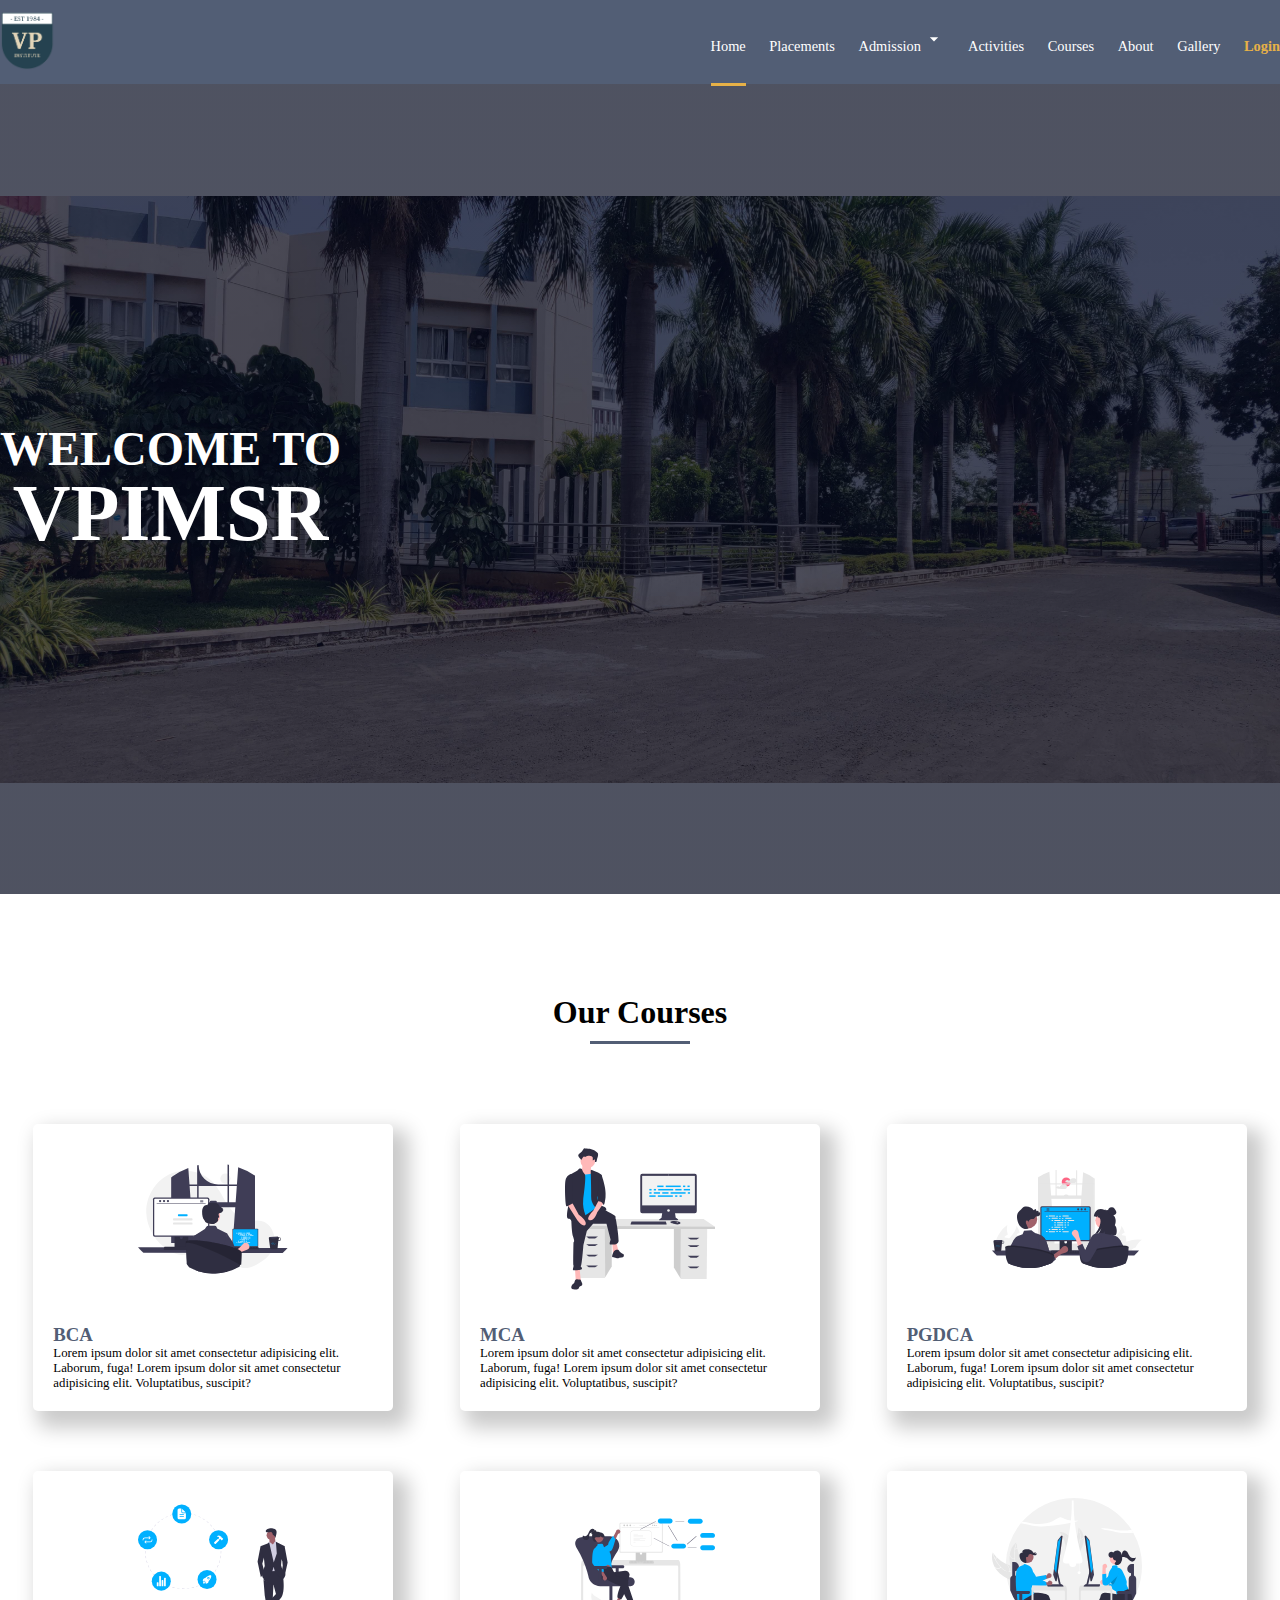
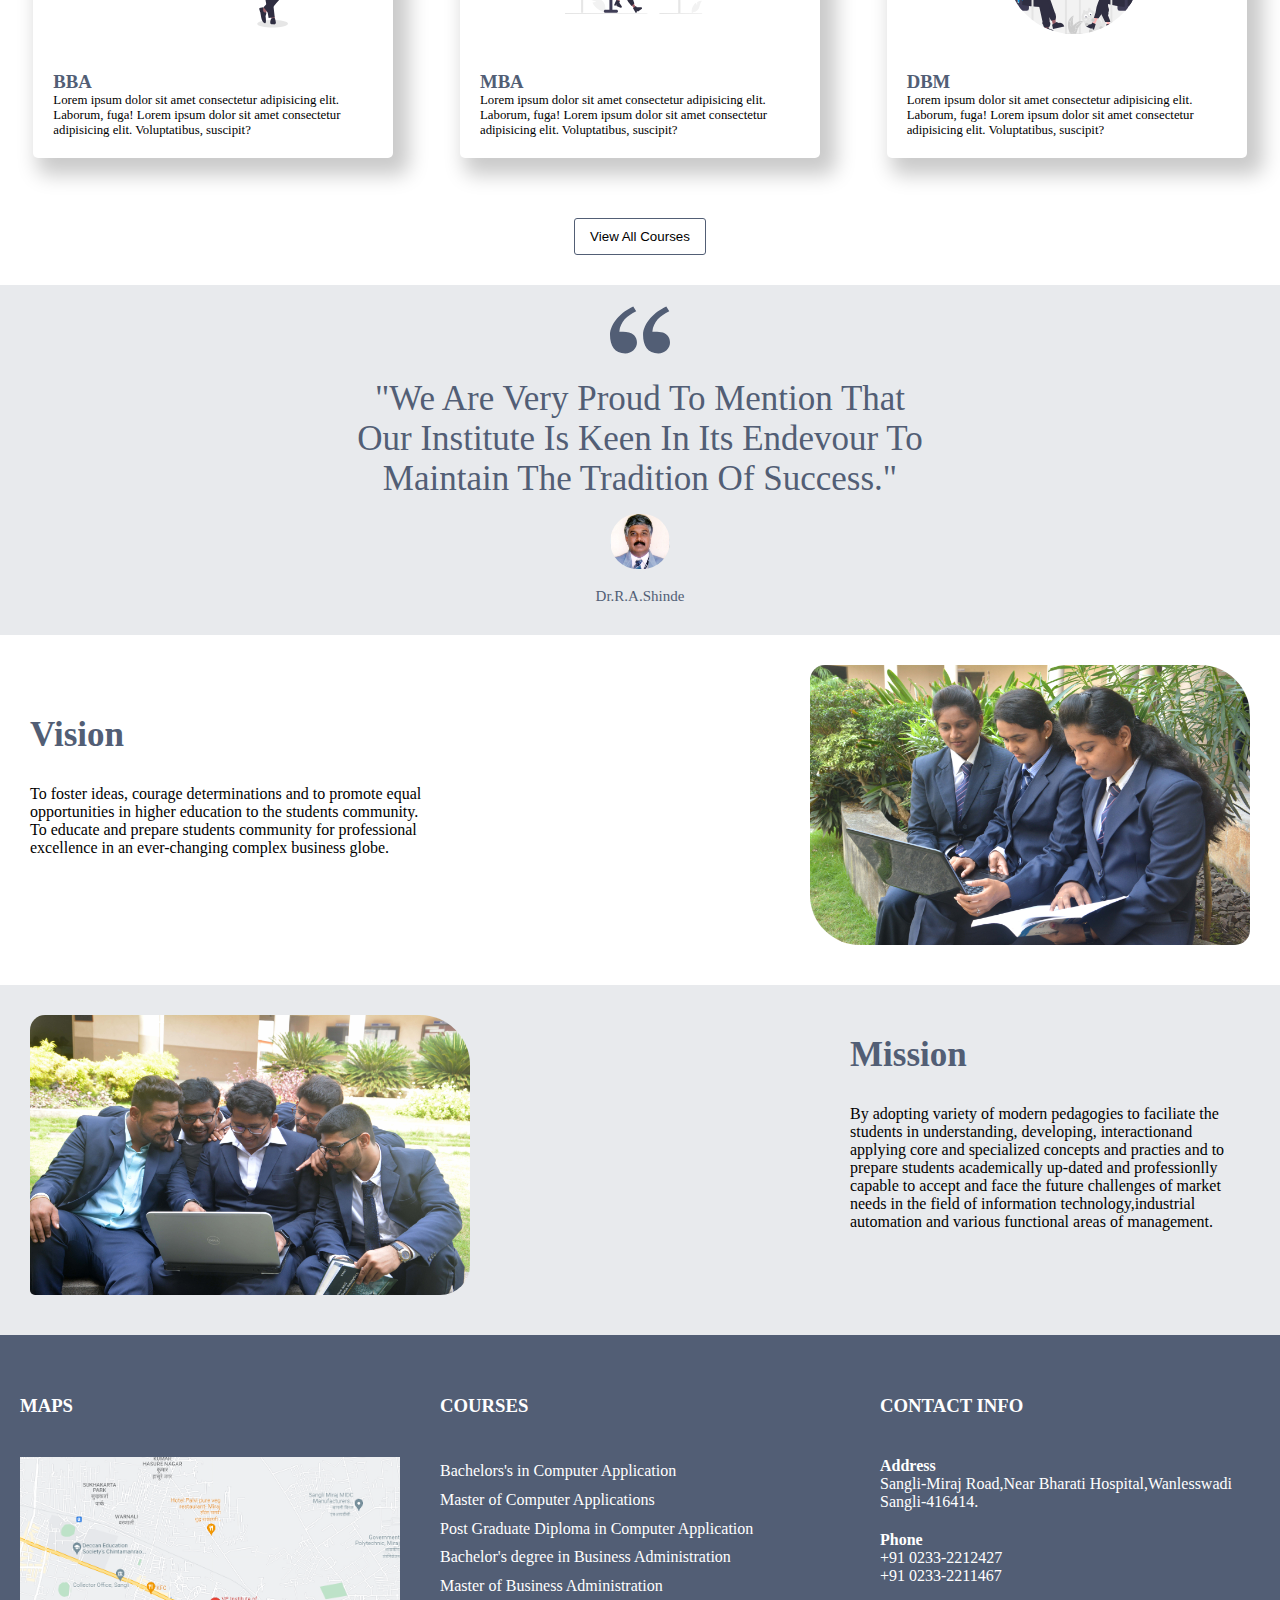
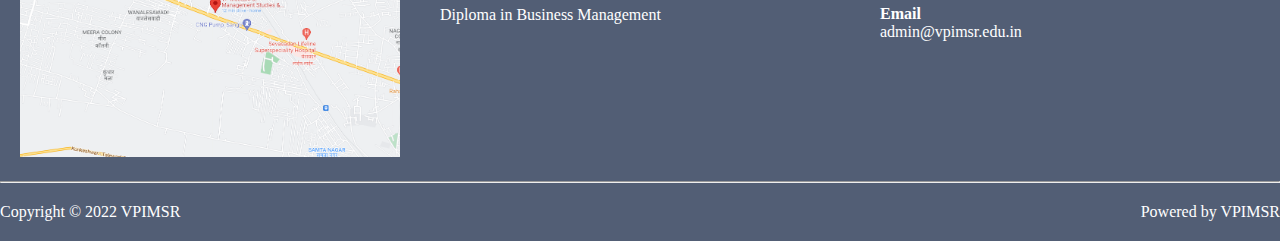
<file: index.html>
<!DOCTYPE html>
<html lang="en">
  <head>
    <meta charset="UTF-8" />
    <meta http-equiv="X-UA-Compatible" content="IE=edge" />
    <meta name="viewport" content="width=device-width, initial-scale=1.0" />
    <title>VPIMSR</title>
    <link rel="icon" type="image/x-icon" href="src/logo.png" />

    <!-- Bootstrap -->
    <link
      href="https://cdn.jsdelivr.net/npm/bootstrap@5.1.3/dist/css/bootstrap.min.css"
      rel="stylesheet"
      integrity="sha384-1BmE4kWBq78iYhFldvKuhfTAU6auU8tT94WrHftjDbrCEXSU1oBoqyl2QvZ6jIW3"
      crossorigin="anonymous"
    />

    <!-- CSS -->
    <link rel="stylesheet" href="css/style.css" />

    <!-- JavaScript -->
    <script src="javascript/background-image.js" defer></script>
    <script src="javascript/popup.js" defer></script>
    <script src="javascript/login.js" defer></script>
  </head>

  <body>
    <!-- Log In pop up -->
    <div class="popup">
      <section class="popupdata">
        <h1 class="popuph1">Welcome To VPIMSR</h1>
        <div class="popupdiv">
          <input
            type="text"
            placeholder="Username"
            class="popupinput"
            id="username_input"
          />
          <br />
          <input
            type="password"
            placeholder="Password"
            class="popupinput"
            id="password_input"
          />
          <br />
          <div id="message">hello</div>
          <button class="popupbut">Log In</button>
          <button class="popupbut" id="close">Close</button>
        </div>
      </section>
    </div>

    <div class="master-container">
      <header>
        <div class="container-lg">
          <div class="header-menu">
            <a href="http://www.vpimsr.edu.in/" target="_blank">
              <img src="src/logo.png" alt="" />
            </a>
            <ul class="header-menu-items">
              <li><a href="" class="active">Home</a></li>
              <li><a href="placement.html">Placements</a></li>
              <div class="dropdown-container">
                <li><a href="" class="dropdown-btn">Admission
                  <img src="src/arrow_drop_down.svg" alt="" class="arrow-down">
                </a></li>
                <div class="dropdown">
                  <a href="enquiry.html">Enquiry Form</a>
                  <a href="">Payment</a>
                  <a href="fees.html">Courses Fees</a>
                </div>
              </div>
              <li><a href="">Activities</a></li>
              <li><a href="">Courses</a></li>
              <li><a href="about.html">About</a></li>
              <li><a href="gallery.html">Gallery</a></li>
              <li><a id="profile">Login</a></li>
            </ul>
          </div>
        </div>
      </header>

      <main>
        <div class="container-lg">
          <div class="main-title">
            <span>welcome to</span>
            <span class="vp-text">VPIMSR</span>
          </div>
        </div>
      </main>

      <!-- Our Courses -->
      <section>
        <div class="container-lg">
          <div class="courses-title">
            <span>Our Courses</span>
            <div class="line"></div>
          </div>

          <div class="courses">
            <div class="sub-courses">
              <div class="courses-card">
                <img src="src/BCA.svg" alt="" />
                <div class="courses-card-info">
                  <h3>BCA</h3>
                  <p>
                    Lorem ipsum dolor sit amet consectetur adipisicing elit.
                    Laborum, fuga! Lorem ipsum dolor sit amet consectetur
                    adipisicing elit. Voluptatibus, suscipit?
                  </p>
                </div>
              </div>
              <div class="courses-card">
                <img src="src/MCA.svg" alt="" />
                <div class="courses-card-info">
                  <h3>MCA</h3>
                  <p>
                    Lorem ipsum dolor sit amet consectetur adipisicing elit.
                    Laborum, fuga! Lorem ipsum dolor sit amet consectetur
                    adipisicing elit. Voluptatibus, suscipit?
                  </p>
                </div>
              </div>
              <div class="courses-card">
                <img src="src/PGDCA.svg" alt="" />
                <div class="courses-card-info">
                  <h3>PGDCA</h3>
                  <p>
                    Lorem ipsum dolor sit amet consectetur adipisicing elit.
                    Laborum, fuga! Lorem ipsum dolor sit amet consectetur
                    adipisicing elit. Voluptatibus, suscipit?
                  </p>
                </div>
              </div>
            </div>
            <div class="sub-courses">
              <div class="courses-card">
                <img src="src/BBA.svg" alt="" />
                <div class="courses-card-info">
                  <h3>BBA</h3>
                  <p>
                    Lorem ipsum dolor sit amet consectetur adipisicing elit.
                    Laborum, fuga! Lorem ipsum dolor sit amet consectetur
                    adipisicing elit. Voluptatibus, suscipit?
                  </p>
                </div>
              </div>
              <div class="courses-card">
                <img src="src/MBA.svg" alt="" />
                <div class="courses-card-info">
                  <h3>MBA</h3>
                  <p>
                    Lorem ipsum dolor sit amet consectetur adipisicing elit.
                    Laborum, fuga! Lorem ipsum dolor sit amet consectetur
                    adipisicing elit. Voluptatibus, suscipit?
                  </p>
                </div>
              </div>
              <div class="courses-card">
                <img src="src/DBM.svg" alt="" />
                <div class="courses-card-info">
                  <h3>DBM</h3>
                  <p>
                    Lorem ipsum dolor sit amet consectetur adipisicing elit.
                    Laborum, fuga! Lorem ipsum dolor sit amet consectetur
                    adipisicing elit. Voluptatibus, suscipit?
                  </p>
                </div>
              </div>
            </div>
          </div>
          <div class="courses-btn-container">
            <a href="courses.html"
              ><button class="gray-btn">View All Courses</button></a
            >
          </div>
        </div>
      </section>

      <!-- Pricipals's Comment -->
      <section class="comment">
        <div class="container-lg">
          <img src="src/quotes.svg" alt="" width="60px" height="60px" />
          <h1>
            "We Are Very Proud To Mention That Our Institute Is Keen In Its
            Endevour To Maintain The Tradition Of Success."
          </h1>
          <img
            src="src/principal.png"
            alt=""
            width="60px"
            height="55px"
            class="comment-img"
          />
          <p>Dr.R.A.Shinde</p>
        </div>
      </section>

      <!-- Vision -->
      <section class="Vision">
        <div class="container-lg">
          <div>
            <h1>Vision</h1>
            <p>
              To foster ideas, courage determinations and to promote equal
              opportunities in higher education to the students community. To
              educate and prepare students community for professional excellence
              in an ever-changing complex business globe.
            </p>
          </div>
          <img src="src/stu2.JPG" alt="" width="440px" height="280px" />
        </div>
      </section>

      <!-- Mission -->
      <section class="Mission">
        <div class="container-lg">
          <img src="src/stu1.JPG" alt="" width="440px" height="280px" />
          <div class="mission-div">
            <h1>Mission</h1>
            <p>
              By adopting variety of modern pedagogies to faciliate the students
              in understanding, developing, interactionand applying core and
              specialized concepts and practies and to prepare students
              academically up-dated and professionlly capable to accept and face
              the future challenges of market needs in the field of information
              technology,industrial automation and various functional areas of
              management.
            </p>
          </div>
        </div>
      </section>

      <footer>
        <div class="container-lg footer-container">
          <section class="map">
            <h3 class="heading">Maps</h3>
            <div class="map-container">
              <a
                href="https://www.google.com/maps/place/V.P.+Institute+of+Management+Studies+%26+Research/@16.841187,74.6210434,14.75z/data=!4m5!3m4!1s0x3bc1225e591c9b77:0x281f0db03fdc162d!8m2!3d16.8401904!4d74.6194138"
                target="blank"
              >
                <img src="src/map.png" alt="" />
              </a>
            </div>
          </section>

          <section class="courses-footer">
            <h3 class="heading">Courses</h3>
            <div class="courses-list">
              <a href="">Bachelors's in Computer Application</a>
              <a href="">Master of Computer Applications</a>
              <a href="">Post Graduate Diploma in Computer Application</a>
              <a href="">Bachelor's degree in Business Administration</a>
              <a href="">Master of Business Administration</a>
              <a href="">Diploma in Business Management</a>
            </div>
          </section>

          <section class="contact-info">
            <h3 class="heading">contact info</h3>
            <div class="contact-container">
              <div class="adress">
                <span>Address</span><br />
                Sangli-Miraj Road,Near Bharati Hospital,Wanlesswadi
                Sangli-416414.
              </div>
              <div class="phone">
                <span>Phone</span><br />
                +91 0233-2212427 <br />
                +91 0233-2211467
              </div>
              <div class="email">
                <span>Email</span><br />
                <a href="mailto:admin@vpimsr.edu.in">admin@vpimsr.edu.in</a>
              </div>
            </div>
          </section>
        </div>

        <hr class="hor-line" />

        <div class="container-lg copyright-container">
          <div id="copyright">
            <div>Copyright &copy; 2022 VPIMSR</div>
            <div>Powered by VPIMSR</div>
          </div>
        </div>
      </footer>
    </div>

    <!-- Bootstrap (Do not touch) -->
    <script
      src="https://cdn.jsdelivr.net/npm/bootstrap@5.1.3/dist/js/bootstrap.bundle.min.js"
      integrity="sha384-ka7Sk0Gln4gmtz2MlQnikT1wXgYsOg+OMhuP+IlRH9sENBO0LRn5q+8nbTov4+1p"
      crossorigin="anonymous"
    ></script>
  </body>
</html>
</file>
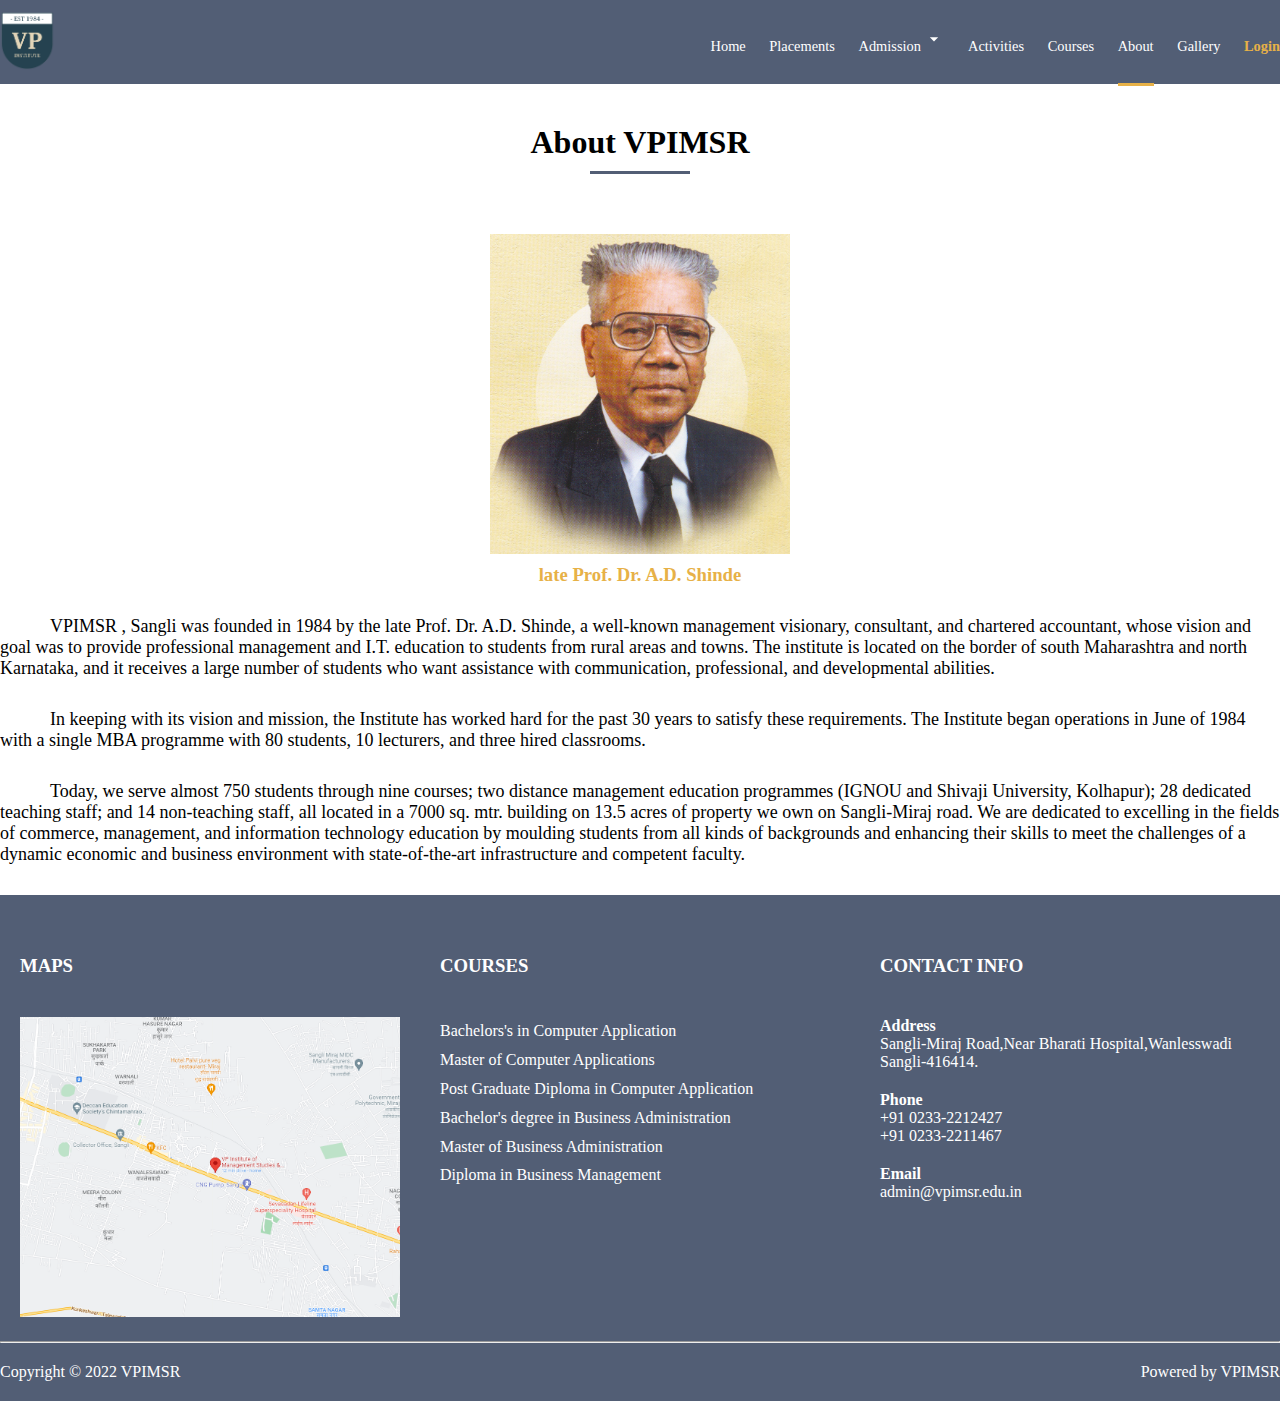
<file: about.html>
<!DOCTYPE html>
<html lang="en">

<head>
    <meta charset="UTF-8" />
    <meta http-equiv="X-UA-Compatible" content="IE=edge" />
    <meta name="viewport" content="width=device-width, initial-scale=1.0" />
    <title>VPIMSR</title>
    <link rel="icon" type="image/x-icon" href="src/logo.png" />

    <!-- Bootstrap -->
    <link href="https://cdn.jsdelivr.net/npm/bootstrap@5.1.3/dist/css/bootstrap.min.css" rel="stylesheet" integrity="sha384-1BmE4kWBq78iYhFldvKuhfTAU6auU8tT94WrHftjDbrCEXSU1oBoqyl2QvZ6jIW3" crossorigin="anonymous" />

    <!-- CSS -->
    <link rel="stylesheet" href="css/style.css" />
    <link rel="stylesheet" href="css/about.css">

    <!-- JavaScript -->
    <script src="javascript/popup.js" defer></script>
    <script src="javascript/login.js" defer></script>
</head>

<body>
    <!-- Log In pop up -->
    <div class="popup">
        <section class="popupdata">
            <h1 class="popuph1">Welcome To VPIMSR</h1>
            <div class="popupdiv">
                <input type="text" placeholder="Username" class="popupinput" id="username_input" />
                <br />
                <input type="password" placeholder="Password" class="popupinput" id="password_input" />
                <br />
                <div id="message">hello</div>
                <button class="popupbut">Log In</button>
                <button class="popupbut" id="close">Close</button>
            </div>
        </section>
    </div>

    <div class="master-container">
        <header>
            <div class="container-lg">
                <div class="header-menu">
                    <a href="http://www.vpimsr.edu.in/" target="_blank">
                        <img src="src/logo.png" alt="" />
                    </a>
                    <ul class="header-menu-items">
                        <li><a href="index.html">Home</a></li>
                        <li><a href="placement.html">Placements</a></li>
                        <div class="dropdown-container">
                            <li><a href="" class="dropdown-btn">Admission
                  <img src="src/arrow_drop_down.svg" alt="" class="arrow-down">
                </a></li>
                            <div class="dropdown">
                                <a href="enquiry.html">Enquiry Form</a>
                                <a href="">Payment</a>
                                <a href="fees.html">Courses Fees</a>
                            </div>
                        </div>
                        <li><a href="">Activities</a></li>
                        <li><a href="">Courses</a></li>
                        <li><a href="" class="active">About</a></li>
                        <li><a href="gallery.html">Gallery</a></li>
                        <li><a id="profile">Login</a></li>
                    </ul>
                </div>
            </div>
        </header>

        <section>
            <div class="container-lg">
                <div class="courses-title" style="margin-top: 40px;">
                    <span>About VPIMSR</span>
                    <div class="line hedding"></div>
                </div>
                <div class="image">
                    <img src="src/about/ADShindeSir.jpg" alt="" width="300px">
                </div>
                <div class="prof">
                    <h3>late Prof. Dr. A.D. Shinde</h3>
                </div>
                <div class="inforation">
                    <p>
                        <span>VPIMSR</span> , Sangli was founded in 1984 by the late Prof. Dr. A.D. Shinde, a well-known management visionary, consultant, and chartered accountant, whose vision and goal was to provide professional management and I.T.
                        education to students from rural areas and towns. The institute is located on the border of south Maharashtra and north Karnataka, and it receives a large number of students who want assistance with communication, professional,
                        and developmental abilities.
                    </p>
                    <p>
                        <span>In</span> keeping with its vision and mission, the Institute has worked hard for the past 30 years to satisfy these requirements. The Institute began operations in June of 1984 with a single MBA programme with 80 students,
                        10 lecturers, and three hired classrooms.
                    </p>
                    <p>
                        <span>Today</span>, we serve almost 750 students through nine courses; two distance management education programmes (IGNOU and Shivaji University, Kolhapur); 28 dedicated teaching staff; and 14 non-teaching staff, all located in
                        a 7000 sq. mtr. building on 13.5 acres of property we own on Sangli-Miraj road. We are dedicated to excelling in the fields of commerce, management, and information technology education by moulding students from all kinds of backgrounds
                        and enhancing their skills to meet the challenges of a dynamic economic and business environment with state-of-the-art infrastructure and competent faculty.
                    </p>
                </div>
            </div>
        </section>

        <footer>
            <div class="container-lg footer-container">
                <section class="map">
                    <h3 class="heading">Maps</h3>
                    <div class="map-container">
                        <a href="https://www.google.com/maps/place/V.P.+Institute+of+Management+Studies+%26+Research/@16.841187,74.6210434,14.75z/data=!4m5!3m4!1s0x3bc1225e591c9b77:0x281f0db03fdc162d!8m2!3d16.8401904!4d74.6194138" target="blank">
                            <img src="src/map.png" alt="" />
                        </a>
                    </div>
                </section>

                <section class="courses-footer">
                    <h3 class="heading">Courses</h3>
                    <div class="courses-list">
                        <a href="">Bachelors's in Computer Application</a>
                        <a href="">Master of Computer Applications</a>
                        <a href="">Post Graduate Diploma in Computer Application</a>
                        <a href="">Bachelor's degree in Business Administration</a>
                        <a href="">Master of Business Administration</a>
                        <a href="">Diploma in Business Management</a>
                    </div>
                </section>

                <section class="contact-info">
                    <h3 class="heading">contact info</h3>
                    <div class="contact-container">
                        <div class="adress">
                            <span>Address</span><br /> Sangli-Miraj Road,Near Bharati Hospital,Wanlesswadi Sangli-416414.
                        </div>
                        <div class="phone">
                            <span>Phone</span><br /> +91 0233-2212427 <br /> +91 0233-2211467
                        </div>
                        <div class="email">
                            <span>Email</span><br />
                            <a href="mailto:admin@vpimsr.edu.in">admin@vpimsr.edu.in</a>
                        </div>
                    </div>
                </section>
            </div>

            <hr class="hor-line" />

            <div class="container-lg copyright-container">
                <div id="copyright">
                    <div>Copyright &copy; 2022 VPIMSR</div>
                    <div>Powered by VPIMSR</div>
                </div>
            </div>
        </footer>
    </div>

    <!-- Bootstrap (Do not touch) -->
    <script src="https://cdn.jsdelivr.net/npm/bootstrap@5.1.3/dist/js/bootstrap.bundle.min.js" integrity="sha384-ka7Sk0Gln4gmtz2MlQnikT1wXgYsOg+OMhuP+IlRH9sENBO0LRn5q+8nbTov4+1p" crossorigin="anonymous"></script>
</body>

</html>
</file>
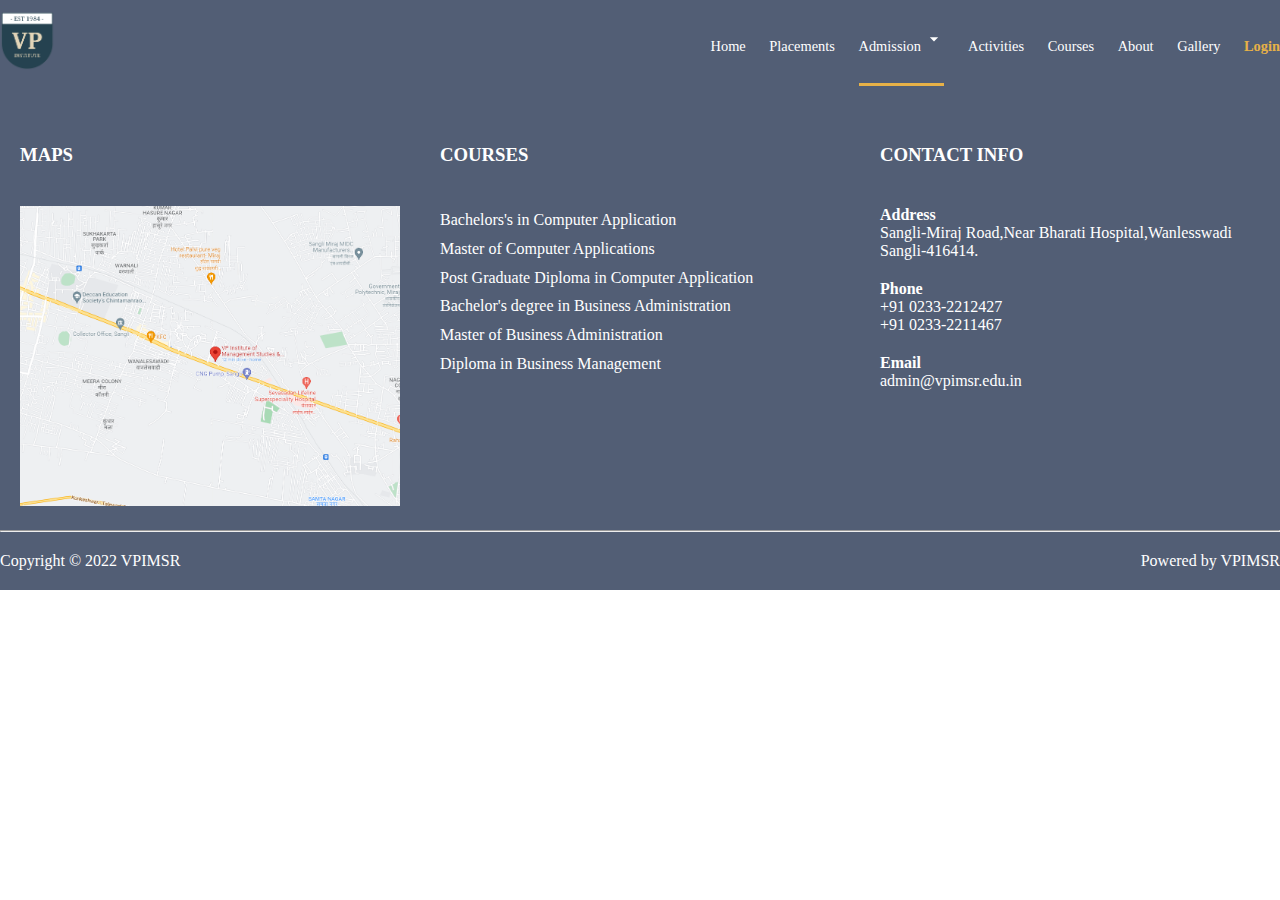
<file: boilerplate.html>
<!DOCTYPE html>
<html lang="en">
  <head>
    <meta charset="UTF-8" />
    <meta http-equiv="X-UA-Compatible" content="IE=edge" />
    <meta name="viewport" content="width=device-width, initial-scale=1.0" />
    <title>VPIMSR</title>
    <link rel="icon" type="image/x-icon" href="src/logo.png" />

    <!-- Bootstrap -->
    <link
      href="https://cdn.jsdelivr.net/npm/bootstrap@5.1.3/dist/css/bootstrap.min.css"
      rel="stylesheet"
      integrity="sha384-1BmE4kWBq78iYhFldvKuhfTAU6auU8tT94WrHftjDbrCEXSU1oBoqyl2QvZ6jIW3"
      crossorigin="anonymous"
    />

    <!-- CSS -->
    <link rel="stylesheet" href="css/style.css" />

    <!-- JavaScript -->
    <script src="javascript/popup.js" defer></script>
    <script src="javascript/login.js" defer></script>
  </head>

  <body>
    <!-- Log In pop up -->
    <div class="popup">
      <section class="popupdata">
        <h1 class="popuph1">Welcome To VPIMSR</h1>
        <div class="popupdiv">
          <input
            type="text"
            placeholder="Username"
            class="popupinput"
            id="username_input"
          />
          <br />
          <input
            type="password"
            placeholder="Password"
            class="popupinput"
            id="password_input"
          />
          <br />
          <div id="message">hello</div>
          <button class="popupbut">Log In</button>
          <button class="popupbut" id="close">Close</button>
        </div>
      </section>
    </div>

    <div class="master-container">
      <header>
        <div class="container-lg">
          <div class="header-menu">
            <a href="http://www.vpimsr.edu.in/" target="_blank">
              <img src="src/logo.png" alt="" />
            </a>
            <ul class="header-menu-items">
              <li><a href="index.html">Home</a></li>
              <li><a href="placement.html">Placements</a></li>
              <div class="dropdown-container">
                <li><a href="" class="dropdown-btn active">Admission
                  <img src="src/arrow_drop_down.svg" alt="" class="arrow-down">
                </a></li>
                <div class="dropdown">
                  <a href="enquiry.html">Enquiry Form</a>
                  <a href="">Payment</a>
                  <a href="fees.html">Courses Fees</a>
                </div>
              </div>
              <li><a href="">Activities</a></li>
              <li><a href="">Courses</a></li>
              <li><a href="about.html">About</a></li>
              <li><a href="gallery.html">Gallery</a></li>
              <li><a id="profile">Login</a></li>
            </ul>
          </div>
        </div>
      </header>

      <!-- Write here -->

      <footer>
        <div class="container-lg footer-container">
          <section class="map">
            <h3 class="heading">Maps</h3>
            <div class="map-container">
              <a
                href="https://www.google.com/maps/place/V.P.+Institute+of+Management+Studies+%26+Research/@16.841187,74.6210434,14.75z/data=!4m5!3m4!1s0x3bc1225e591c9b77:0x281f0db03fdc162d!8m2!3d16.8401904!4d74.6194138"
                target="blank"
              >
                <img src="src/map.png" alt="" />
              </a>
            </div>
          </section>

          <section class="courses-footer">
            <h3 class="heading">Courses</h3>
            <div class="courses-list">
              <a href="">Bachelors's in Computer Application</a>
              <a href="">Master of Computer Applications</a>
              <a href="">Post Graduate Diploma in Computer Application</a>
              <a href="">Bachelor's degree in Business Administration</a>
              <a href="">Master of Business Administration</a>
              <a href="">Diploma in Business Management</a>
            </div>
          </section>

          <section class="contact-info">
            <h3 class="heading">contact info</h3>
            <div class="contact-container">
              <div class="adress">
                <span>Address</span><br />
                Sangli-Miraj Road,Near Bharati Hospital,Wanlesswadi
                Sangli-416414.
              </div>
              <div class="phone">
                <span>Phone</span><br />
                +91 0233-2212427 <br />
                +91 0233-2211467
              </div>
              <div class="email">
                <span>Email</span><br />
                <a href="mailto:admin@vpimsr.edu.in">admin@vpimsr.edu.in</a>
              </div>
            </div>
          </section>
        </div>

        <hr class="hor-line" />

        <div class="container-lg copyright-container">
          <div id="copyright">
            <div>Copyright &copy; 2022 VPIMSR</div>
            <div>Powered by VPIMSR</div>
          </div>
        </div>
      </footer>
    </div>

    <!-- Bootstrap (Do not touch) -->
    <script
      src="https://cdn.jsdelivr.net/npm/bootstrap@5.1.3/dist/js/bootstrap.bundle.min.js"
      integrity="sha384-ka7Sk0Gln4gmtz2MlQnikT1wXgYsOg+OMhuP+IlRH9sENBO0LRn5q+8nbTov4+1p"
      crossorigin="anonymous"
    ></script>
  </body>
</html>
</file>
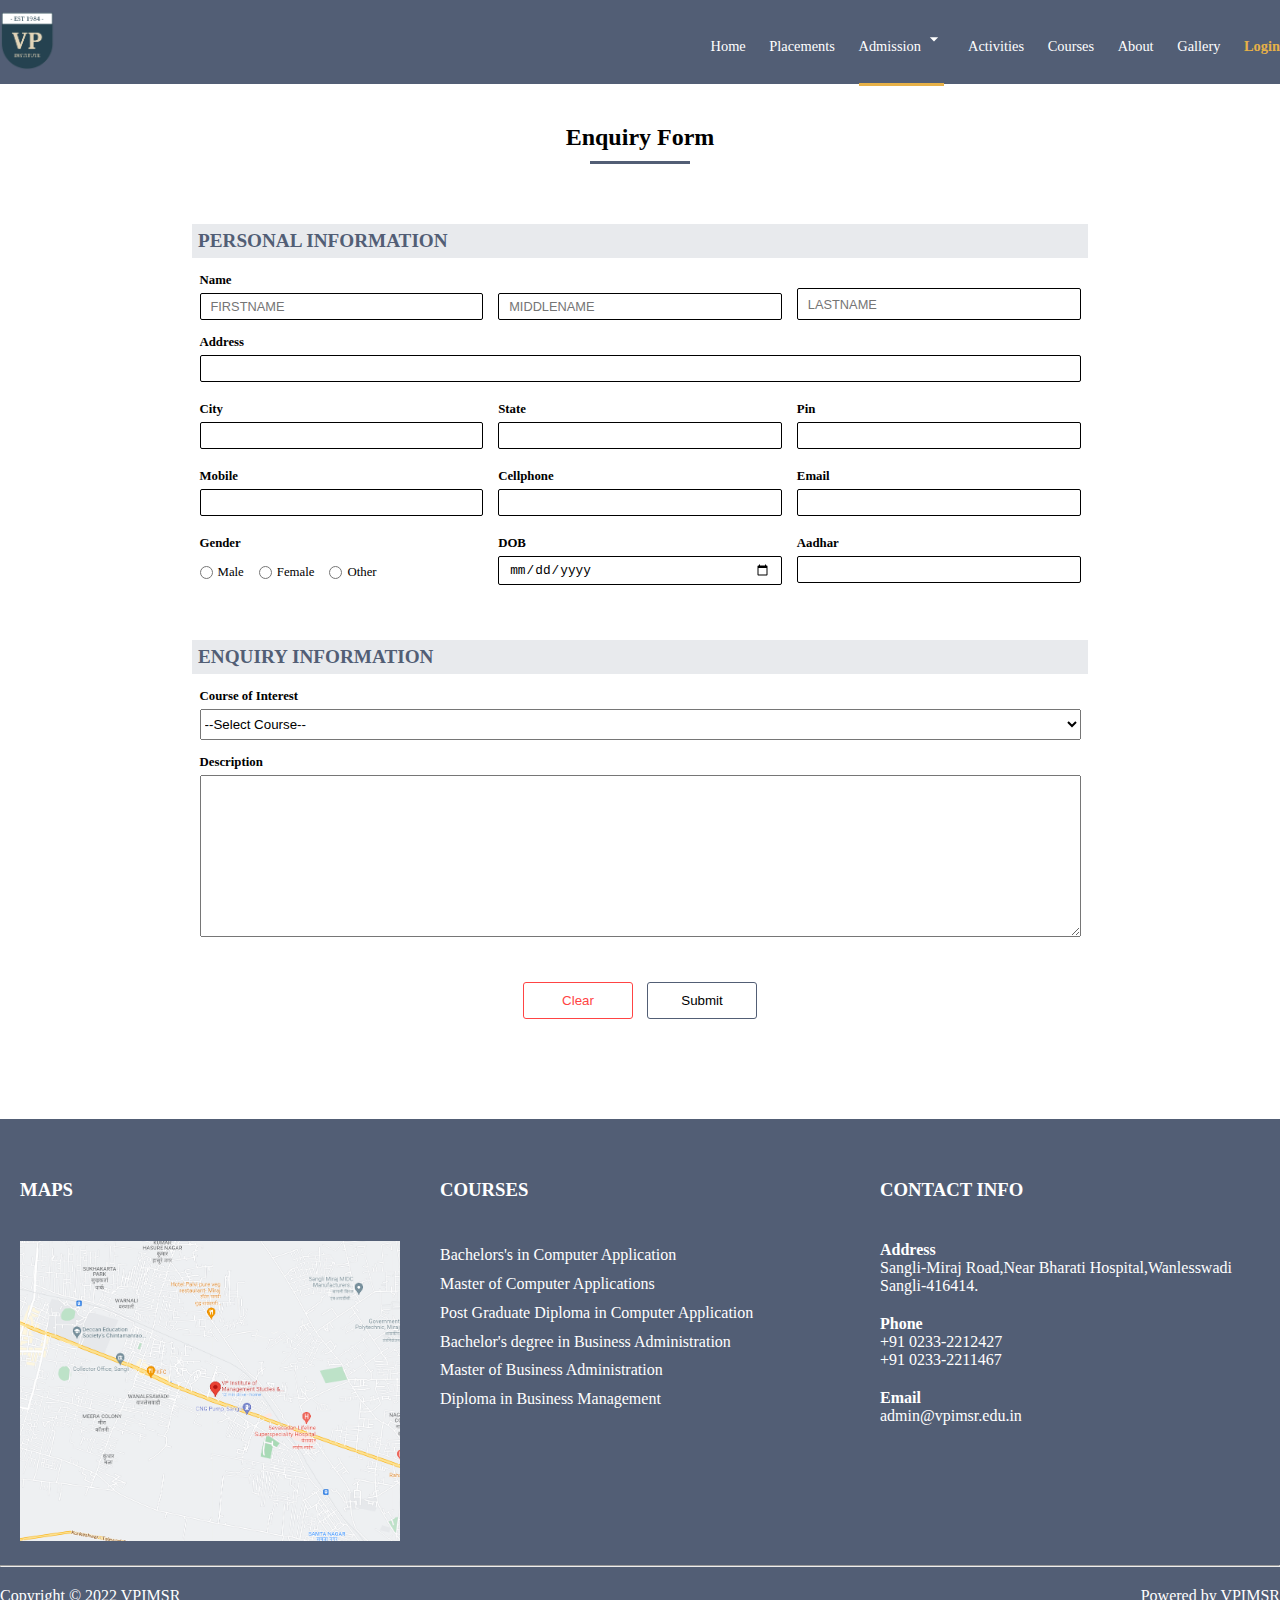
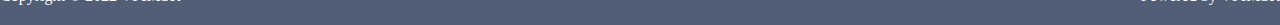
<file: enquiry.html>
<!DOCTYPE html>
<html lang="en">
  <head>
    <meta charset="UTF-8" />
    <meta http-equiv="X-UA-Compatible" content="IE=edge" />
    <meta name="viewport" content="width=device-width, initial-scale=1.0" />
    <title>VPIMSR</title>
    <link rel="icon" type="image/x-icon" href="src/logo.png" />

    <!-- Bootstrap -->
    <link
      href="https://cdn.jsdelivr.net/npm/bootstrap@5.1.3/dist/css/bootstrap.min.css"
      rel="stylesheet"
      integrity="sha384-1BmE4kWBq78iYhFldvKuhfTAU6auU8tT94WrHftjDbrCEXSU1oBoqyl2QvZ6jIW3"
      crossorigin="anonymous"
    />

    <!-- CSS -->
    <link rel="stylesheet" href="css/style.css" />
    <link rel="stylesheet" href="css/enquiry.css" />

    <!-- JavaScript -->
    <script src="javascript/popup.js" defer></script>
    <script src="javascript/login.js" defer></script>
  </head>

  <body>
    <!-- Log In pop up -->
    <div class="popup">
      <section class="popupdata">
        <h1 class="popuph1">Welcome To VPIMSR</h1>
        <div class="popupdiv">
          <input
            type="text"
            placeholder="Username"
            class="popupinput"
            id="username_input"
          />
          <br />
          <input
            type="password"
            placeholder="Password"
            class="popupinput"
            id="password_input"
          />
          <br />
          <div id="message">hello</div>
          <button class="popupbut">Log In</button>
          <button class="popupbut" id="close">Close</button>
        </div>
      </section>
    </div>

    <div class="master-container">
      <header>
        <div class="container-lg">
          <div class="header-menu">
            <a href="http://www.vpimsr.edu.in/" target="_blank">
              <img src="src/logo.png" alt="" />
            </a>
            <ul class="header-menu-items">
              <li><a href="index.html">Home</a></li>
              <li><a href="placement.html">Placements</a></li>
              <div class="dropdown-container">
                <li><a href="" class="dropdown-btn active">Admission
                  <img src="src/arrow_drop_down.svg" alt="" class="arrow-down">
                </a></li>
                <div class="dropdown">
                  <a href="">Enquiry Form</a>
                  <a href="">Payment</a>
                  <a href="fees.html">Courses Fees</a>
                </div>
              </div>
              <li><a href="">Activities</a></li>
              <li><a href="">Courses</a></li>
              <li><a href="about.html">About</a></li>
              <li><a href="gallery.html">Gallery</a></li>
              <li><a id="profile">Login</a></li>
            </ul>
          </div>
        </div>
      </header>

      <!-- Write here -->

      <!-- Admission Form -->
      <section class="admission-form">
        <div class="container-lg">
          <div class="form-heading">
            <h2>Enquiry Form</h2>
            <div class="line"></div>
          </div>

          <form action="">
            <div class="personal-info">
              <h3 class="form-section-heading">personal information</h3>

              <div class="form-one-line-container">
                <div class="form-el-container">
                  <label for="name">Name</label>
                  <div class="name-container">
                    <input type="text" id="name" autocomplete="off" placeholder="FIRSTNAME"/>
                    <input type="text" id="fname" autocomplete="off" placeholder="MIDDLENAME"/>
                    <input type="text" id="lname" autocomplete="off" placeholder="LASTNAME"/>
                  </div>
                </div>
              </div>

              <div class="form-one-line-container">
                <div class="form-el-container">
                  <label for="address">Address</label>
                  <input type="text" id="address">
                </div>
              </div>

              <div class="form-one-line-container">
                <div class="form-el-container">
                  <label for="city">City</label>
                  <input type="text" id="city" autocomplete="off">
                </div>
                <div class="form-el-container">
                  <label for="state">State</label>
                  <input type="text" id="state" autocomplete="off">
                </div>
                <div class="form-el-container">
                  <label for="pin">Pin</label>
                  <input type="text" id="pin" autocomplete="off">
                </div>
              </div>

              <div class="form-one-line-container">
                <div class="form-el-container">
                  <label for="mobile">Mobile</label>
                  <input type="tel" autocomplete="off" id="mobile"/>
                </div>
                <div class="form-el-container">
                  <label for="cell">Cellphone</label>
                  <input type="tel" autocomplete="off" id="cell"/>
                </div>
                <div class="form-el-container">
                  <label for="email">Email</label>
                  <input type="email" autocomplete="off" id="email" />
                </div>
              </div>

              <div class="form-one-line-container">
                <div class="form-el-container">
                  <label for="gender">Gender</label>
                  <div class="gender">
                    <input type="radio" name="gender" id="male" value="male"/>
                    <label for="male">Male</label>
                    <input type="radio" name="gender" id="female" value="female"/>
                    <label for="female">Female</label>
                    <input type="radio" name="gender" id="other" value="other"/>
                    <label for="other">Other</label>
                  </div>
                </div>
                <div class="form-el-container">
                  <label for="dob">DOB</label>
                  <input type="date" id="dob" autocomplete="off"/>
                </div>
                <div class="form-el-container">
                  <label for="aadhar">Aadhar</label>
                  <input type="text" id="aadhar" autocomplete="off">
                </div>
              </div>
            </div>

            <div class="enquiry-info">
              <h3 class="form-section-heading">enquiry information</h3>

              <div class="form-one-line-container">
                <div class="form-el-container">
                  <label for="course">Course of Interest</label>
                  <select name="course-interest" id="course">
                    <option value="">--Select Course--</option>
                    <option value="BCA">BCA</option>
                    <option value="BBA">BBA</option>
                    <option value="MCA">MCA</option>
                    <option value="MBA">MBA</option>
                    <option value="DIT">DIT</option>
                    <option value="PGDCA">PGDCA</option>
                    <option value="DBM">DBM</option>
                    <option value="M.com">M.Com</option>
                  </select>
                </div>
              </div>

              <div class="form-one-line-container">
                <div class="form-el-container">
                  <label for="description">Description</label>
                  <textarea name="" id="" cols="30" rows="5"></textarea>
                </div>
              </div>

            </div>

            <div class="form-btn-container">
              <button type="reset" class="gray-btn form-btn form-btn-red">Clear</button>
              <button type="submit" class="gray-btn form-btn">Submit</button>
            </div>
          </form>
        </div>
      </section>

      <footer>
        <div class="container-lg footer-container">
          <section class="map">
            <h3 class="heading">Maps</h3>
            <div class="map-container">
              <a
                href="https://www.google.com/maps/place/V.P.+Institute+of+Management+Studies+%26+Research/@16.841187,74.6210434,14.75z/data=!4m5!3m4!1s0x3bc1225e591c9b77:0x281f0db03fdc162d!8m2!3d16.8401904!4d74.6194138"
                target="blank"
              >
                <img src="src/map.png" alt="" />
              </a>
            </div>
          </section>

          <section class="courses-footer">
            <h3 class="heading">Courses</h3>
            <div class="courses-list">
              <a href="">Bachelors's in Computer Application</a>
              <a href="">Master of Computer Applications</a>
              <a href="">Post Graduate Diploma in Computer Application</a>
              <a href="">Bachelor's degree in Business Administration</a>
              <a href="">Master of Business Administration</a>
              <a href="">Diploma in Business Management</a>
            </div>
          </section>

          <section class="contact-info">
            <h3 class="heading">contact info</h3>
            <div class="contact-container">
              <div class="adress">
                <span>Address</span><br />
                Sangli-Miraj Road,Near Bharati Hospital,Wanlesswadi
                Sangli-416414.
              </div>
              <div class="phone">
                <span>Phone</span><br />
                +91 0233-2212427 <br />
                +91 0233-2211467
              </div>
              <div class="email">
                <span>Email</span><br />
                <a href="mailto:admin@vpimsr.edu.in">admin@vpimsr.edu.in</a>
              </div>
            </div>
          </section>
        </div>

        <hr class="hor-line" />

        <div class="container-lg copyright-container">
          <div id="copyright">
            <div>Copyright &copy; 2022 VPIMSR</div>
            <div>Powered by VPIMSR</div>
          </div>
        </div>
      </footer>
    </div>

    <!-- Bootstrap (Do not touch) -->
    <script
      src="https://cdn.jsdelivr.net/npm/bootstrap@5.1.3/dist/js/bootstrap.bundle.min.js"
      integrity="sha384-ka7Sk0Gln4gmtz2MlQnikT1wXgYsOg+OMhuP+IlRH9sENBO0LRn5q+8nbTov4+1p"
      crossorigin="anonymous"
    ></script>
  </body>
</html>
</file>
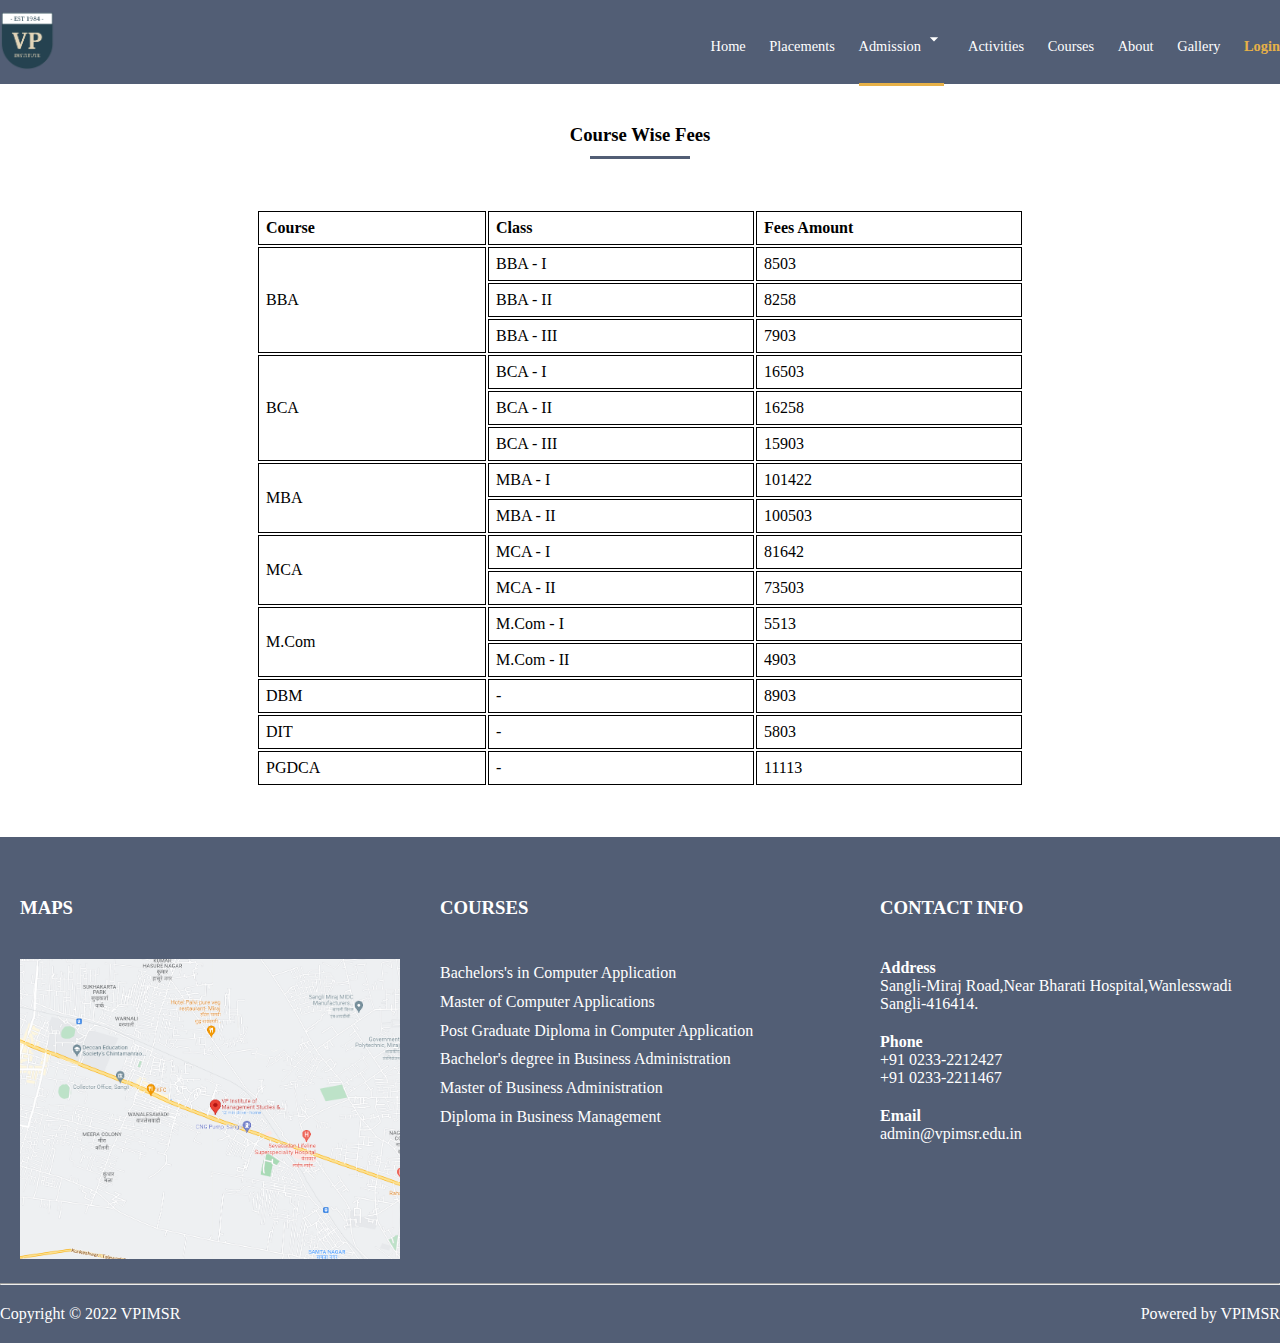
<file: fees.html>
<!DOCTYPE html>
<html lang="en">
  <head>
    <meta charset="UTF-8" />
    <meta http-equiv="X-UA-Compatible" content="IE=edge" />
    <meta name="viewport" content="width=device-width, initial-scale=1.0" />
    <title>VPIMSR</title>
    <link rel="icon" type="image/x-icon" href="src/logo.png" />

    <!-- Bootstrap -->
    <link
      href="https://cdn.jsdelivr.net/npm/bootstrap@5.1.3/dist/css/bootstrap.min.css"
      rel="stylesheet"
      integrity="sha384-1BmE4kWBq78iYhFldvKuhfTAU6auU8tT94WrHftjDbrCEXSU1oBoqyl2QvZ6jIW3"
      crossorigin="anonymous"
    />

    <!-- CSS -->
    <link rel="stylesheet" href="css/style.css" />
    <link rel="stylesheet" href="css/fees.css" />

    <!-- JavaScript -->
    <script src="javascript/popup.js" defer></script>
    <script src="javascript/login.js" defer></script>
  </head>

  <body>
    <!-- Log In pop up -->
    <div class="popup">
      <section class="popupdata">
        <h1 class="popuph1">Welcome To VPIMSR</h1>
        <div class="popupdiv">
          <input
            type="text"
            placeholder="Username"
            class="popupinput"
            id="username_input"
          />
          <br />
          <input
            type="password"
            placeholder="Password"
            class="popupinput"
            id="password_input"
          />
          <br />
          <div id="message">hello</div>
          <button class="popupbut">Log In</button>
          <button class="popupbut" id="close">Close</button>
        </div>
      </section>
    </div>

    <div class="master-container">
      <header>
        <div class="container-lg">
          <div class="header-menu">
            <a href="http://www.vpimsr.edu.in/" target="_blank">
              <img src="src/logo.png" alt="" />
            </a>
            <ul class="header-menu-items">
              <li><a href="index.html">Home</a></li>
              <li><a href="placement.html">Placements</a></li>
              <div class="dropdown-container">
                <li><a href="" class="dropdown-btn active">Admission
                  <img src="src/arrow_drop_down.svg" alt="" class="arrow-down">
                </a></li>
                <div class="dropdown">
                  <a href="enquiry.html">Enquiry Form</a>
                  <a href="">Payment</a>
                  <a href="">Courses Fees</a>
                </div>
              </div>
              <li><a href="">Activities</a></li>
              <li><a href="">Courses</a></li>
              <li><a href="about.html">About</a></li>
              <li><a href="gallery.html">Gallery</a></li>
              <li><a id="profile">Login</a></li>
            </ul>
          </div>
        </div>
      </header>

      <!-- Write here -->

      <section class="fees-detail">
        <div class="container-lg">
          <div class="fees-detail-heading">
            <h3>Course Wise Fees</h3>
            <div class="line"></div>
          </div>
          <div class="fees-detail-table">
            <table>
              <thead>
                <tr>
                  <td>Course</td>
                  <td>Class</td>
                  <td>Fees Amount</td>
                </tr>
              </thead>
              <tbody>
                <!-- BBA -->
                <tr>
                  <td rowspan="3">BBA</td>
                  <td>BBA - I</td>
                  <td>8503</td>
                </tr>
                <tr>
                  <td>BBA - II</td>
                  <td>8258</td>
                </tr>
                <tr>
                  <td>BBA - III</td>
                  <td>7903</td>
                </tr>
                <!-- BCA -->
                <tr>
                  <td rowspan="3">BCA</td>
                  <td>BCA - I</td>
                  <td>16503</td>
                </tr>
                <tr>
                  <td>BCA - II</td>
                  <td>16258</td>
                </tr>
                <tr>
                  <td>BCA - III</td>
                  <td>15903</td>
                </tr>
                <!-- MBA -->
                <tr>
                  <td rowspan="2">MBA</td>
                  <td>MBA - I</td>
                  <td>101422</td>
                </tr>
                <tr>
                  <td>MBA - II</td>
                  <td>100503</td>
                </tr>
                <!-- MCA -->
                <tr>
                  <td rowspan="2">MCA</td>
                  <td>MCA - I</td>
                  <td>81642</td>
                </tr>
                <tr>
                  <td>MCA - II</td>
                  <td>73503</td>
                </tr>
                <!-- M.Com -->
                <tr>
                  <td rowspan="2">M.Com</td>
                  <td>M.Com - I</td>
                  <td>5513</td>
                </tr>
                <tr>
                  <td>M.Com - II</td>
                  <td>4903</td>
                </tr>
                <!-- DBM -->
                <tr>
                  <td>DBM</td>
                  <td>-</td>
                  <td>8903</td>
                </tr>
                <!-- DIT -->
                <tr>
                  <td>DIT</td>
                  <td>-</td>
                  <td>5803</td>
                </tr>
                <!-- PGDCA -->
                <tr>
                  <td>PGDCA</td>
                  <td>-</td>
                  <td>11113</td>
                </tr>
              </tbody>
            </table>
          </div>
        </div>
      </section>

      <footer>
        <div class="container-lg footer-container">
          <section class="map">
            <h3 class="heading">Maps</h3>
            <div class="map-container">
              <a
                href="https://www.google.com/maps/place/V.P.+Institute+of+Management+Studies+%26+Research/@16.841187,74.6210434,14.75z/data=!4m5!3m4!1s0x3bc1225e591c9b77:0x281f0db03fdc162d!8m2!3d16.8401904!4d74.6194138"
                target="blank"
              >
                <img src="src/map.png" alt="" />
              </a>
            </div>
          </section>

          <section class="courses-footer">
            <h3 class="heading">Courses</h3>
            <div class="courses-list">
              <a href="">Bachelors's in Computer Application</a>
              <a href="">Master of Computer Applications</a>
              <a href="">Post Graduate Diploma in Computer Application</a>
              <a href="">Bachelor's degree in Business Administration</a>
              <a href="">Master of Business Administration</a>
              <a href="">Diploma in Business Management</a>
            </div>
          </section>

          <section class="contact-info">
            <h3 class="heading">contact info</h3>
            <div class="contact-container">
              <div class="adress">
                <span>Address</span><br />
                Sangli-Miraj Road,Near Bharati Hospital,Wanlesswadi
                Sangli-416414.
              </div>
              <div class="phone">
                <span>Phone</span><br />
                +91 0233-2212427 <br />
                +91 0233-2211467
              </div>
              <div class="email">
                <span>Email</span><br />
                <a href="mailto:admin@vpimsr.edu.in">admin@vpimsr.edu.in</a>
              </div>
            </div>
          </section>
        </div>

        <hr class="hor-line" />

        <div class="container-lg copyright-container">
          <div id="copyright">
            <div>Copyright &copy; 2022 VPIMSR</div>
            <div>Powered by VPIMSR</div>
          </div>
        </div>
      </footer>
    </div>

    <!-- Bootstrap (Do not touch) -->
    <script
      src="https://cdn.jsdelivr.net/npm/bootstrap@5.1.3/dist/js/bootstrap.bundle.min.js"
      integrity="sha384-ka7Sk0Gln4gmtz2MlQnikT1wXgYsOg+OMhuP+IlRH9sENBO0LRn5q+8nbTov4+1p"
      crossorigin="anonymous"
    ></script>
  </body>
</html>
</file>
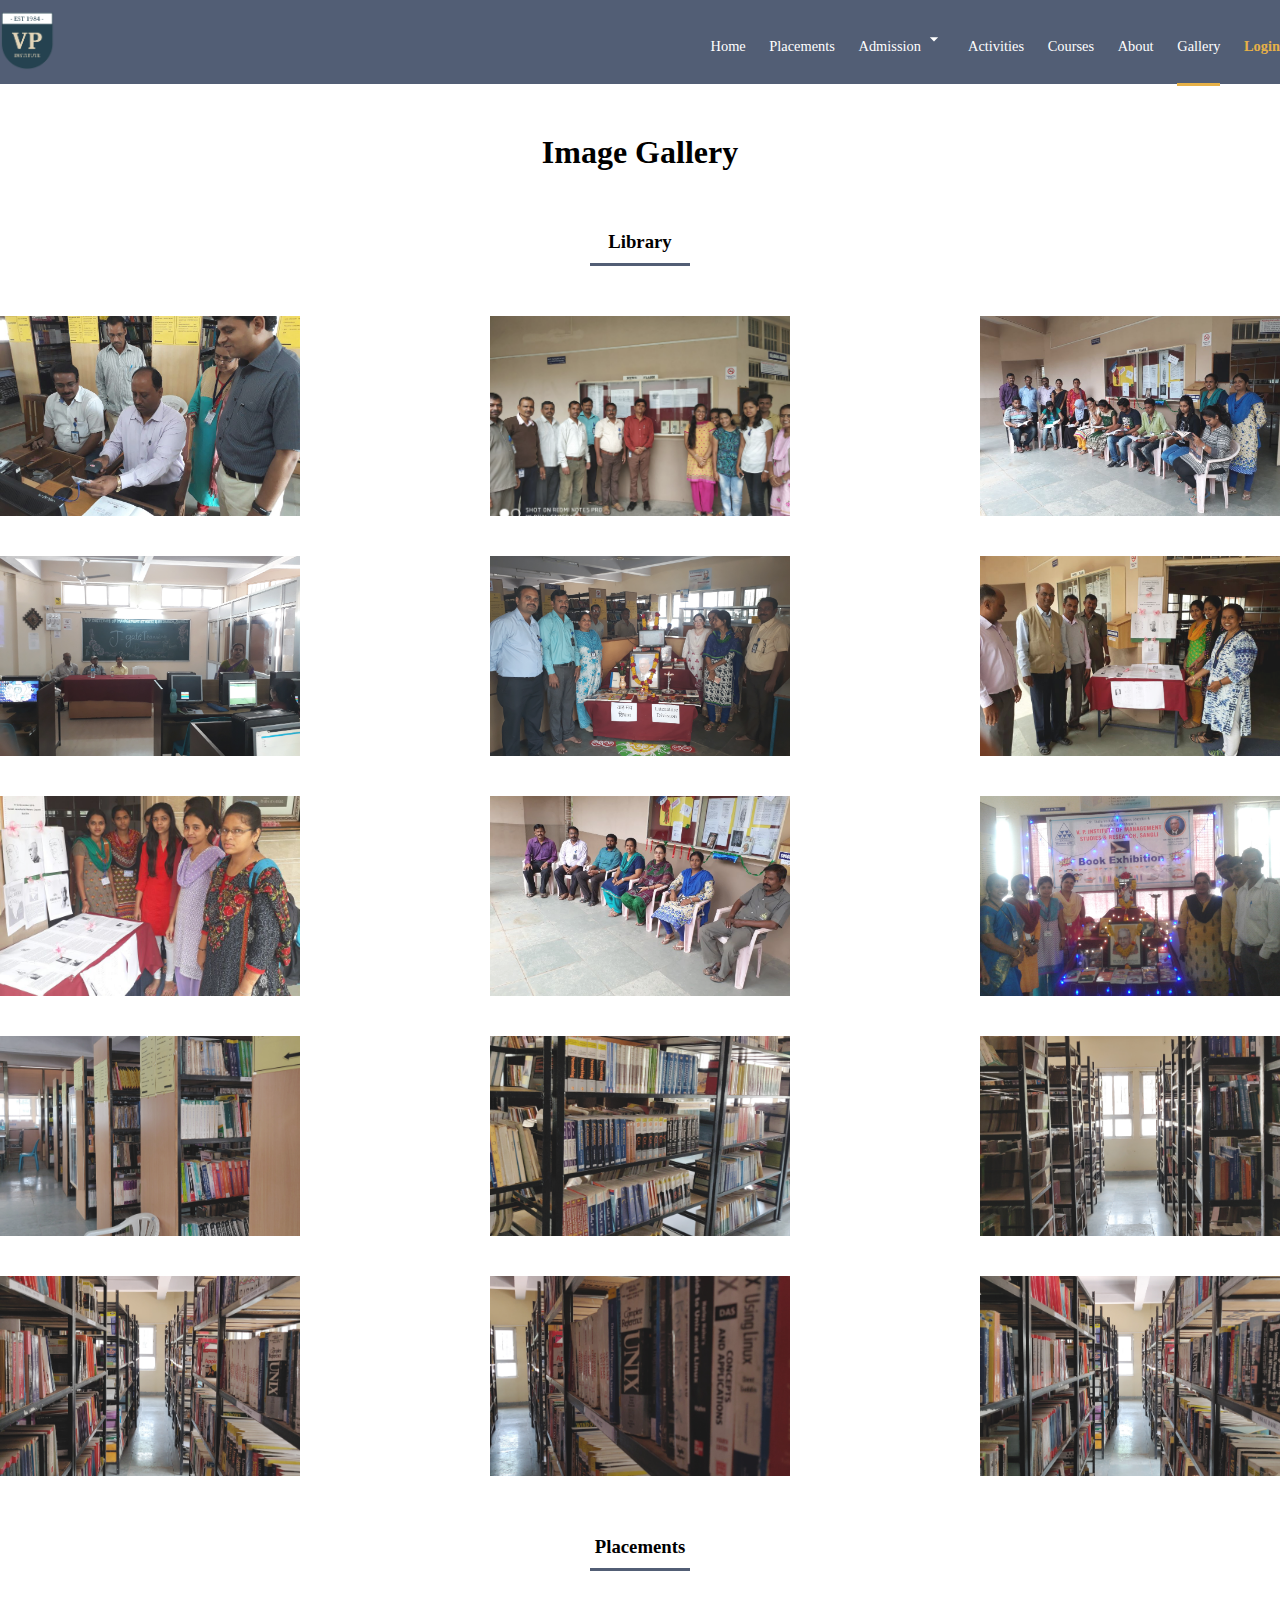
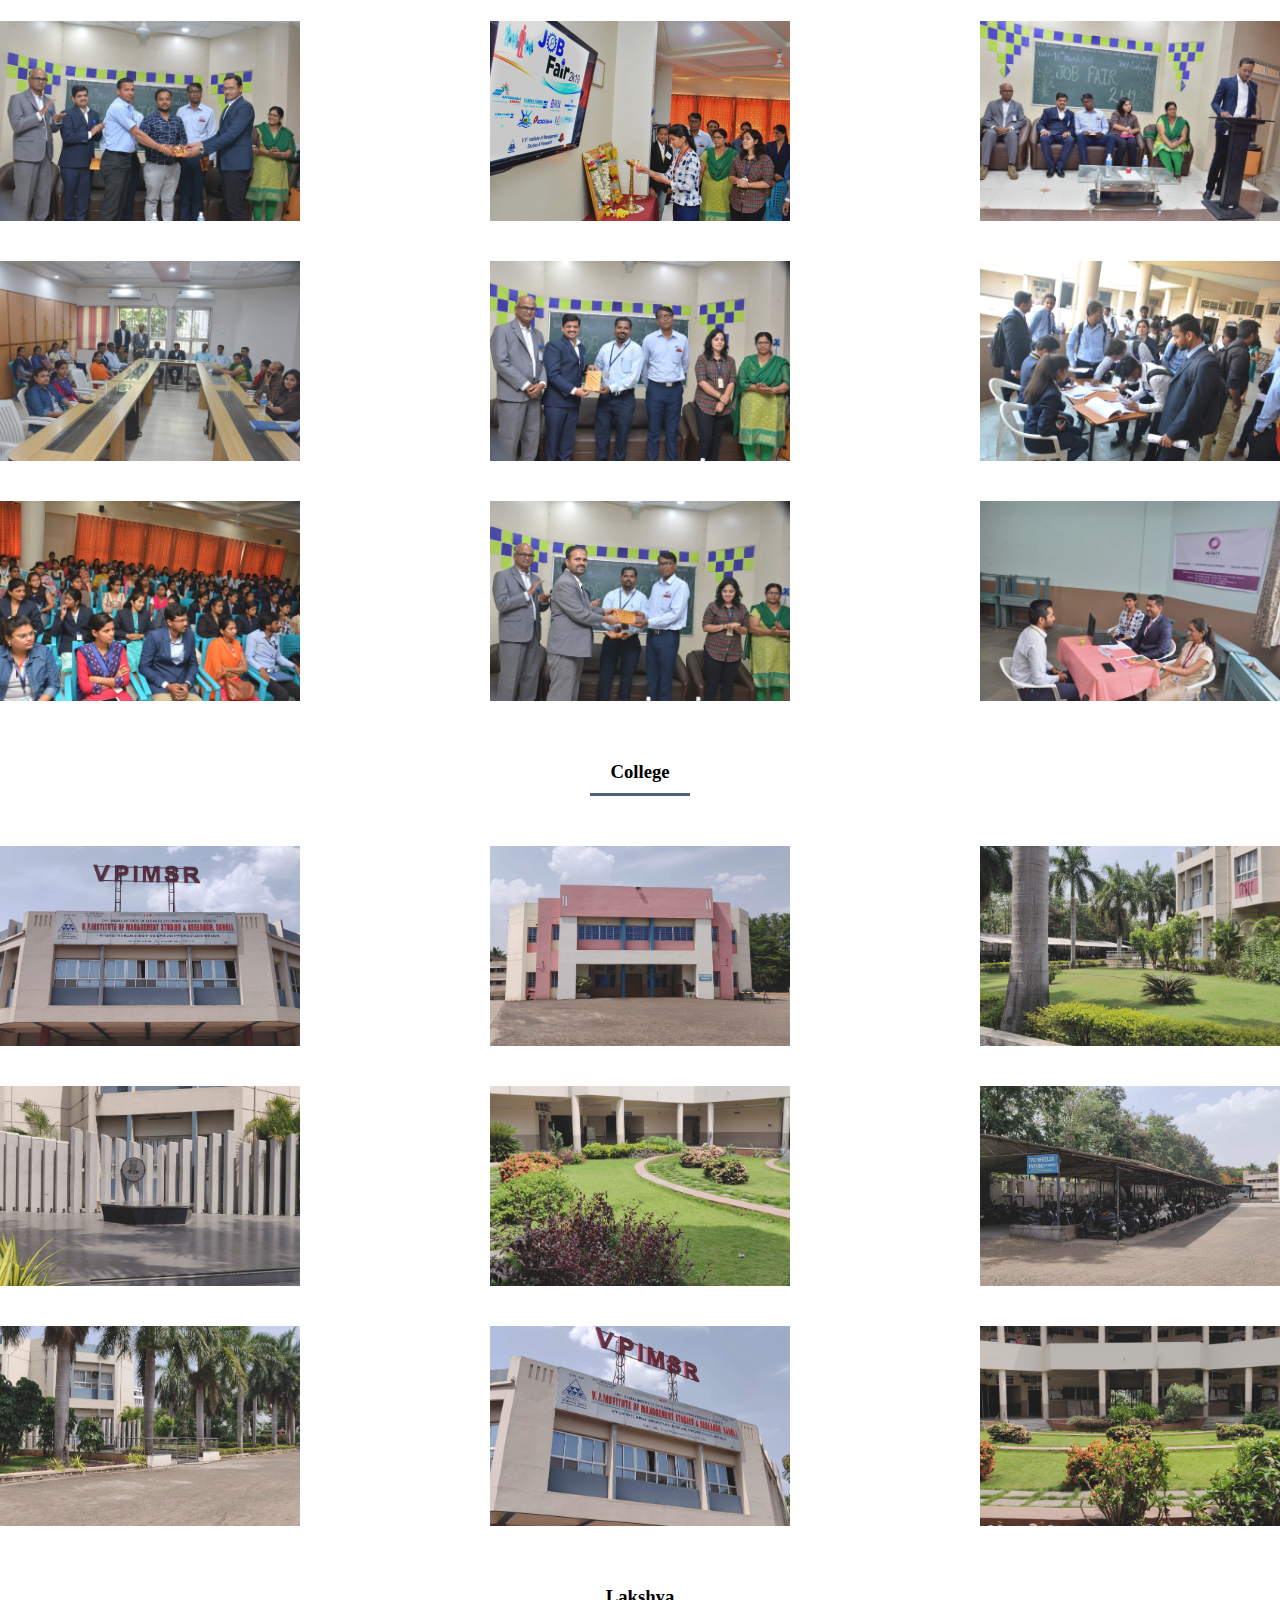
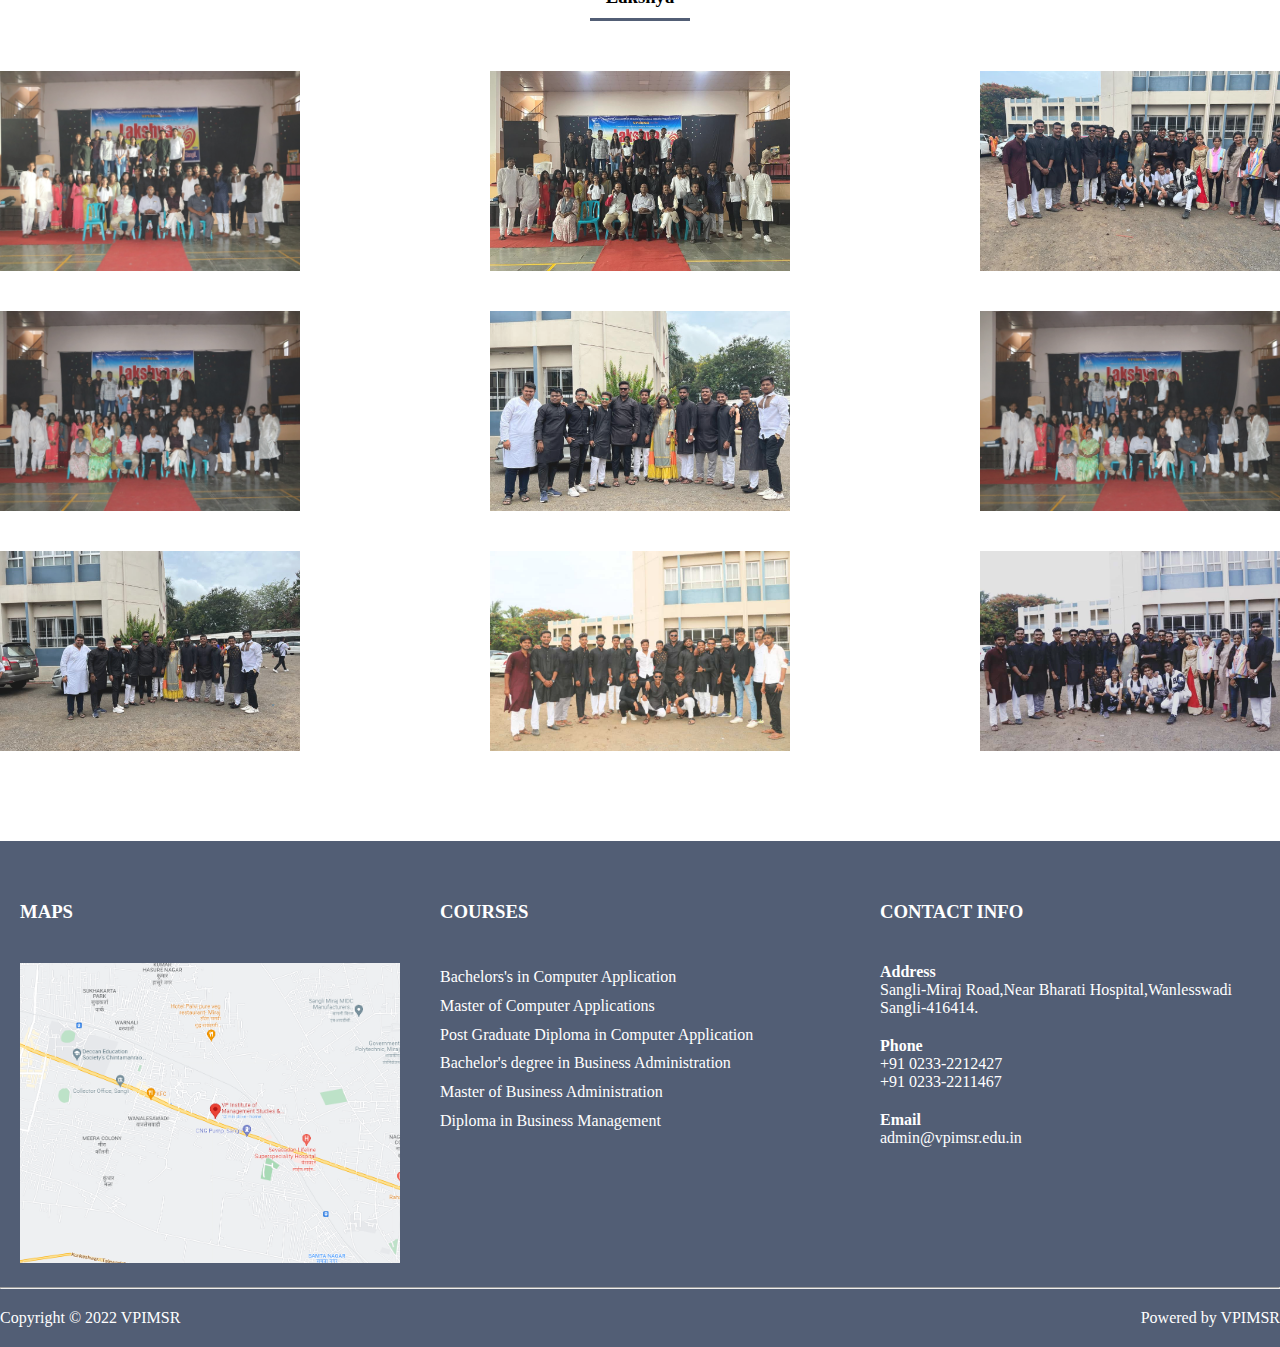
<file: gallery.html>
<!DOCTYPE html>
<html lang="en">
  <head>
    <meta charset="UTF-8" />
    <meta http-equiv="X-UA-Compatible" content="IE=edge" />
    <meta name="viewport" content="width=device-width, initial-scale=1.0" />
    <title>VPIMSR</title>
    <link rel="icon" type="image/x-icon" href="src/logo.png" />

    <!-- Bootstrap -->
    <link
      href="https://cdn.jsdelivr.net/npm/bootstrap@5.1.3/dist/css/bootstrap.min.css"
      rel="stylesheet"
      integrity="sha384-1BmE4kWBq78iYhFldvKuhfTAU6auU8tT94WrHftjDbrCEXSU1oBoqyl2QvZ6jIW3"
      crossorigin="anonymous"
    />

    <!-- CSS -->
    <link rel="stylesheet" href="css/style.css" />
    <link rel="stylesheet" href="css/gallery.css" />

    <!-- JavaScript -->
    <script src="javascript/popup.js" defer></script>
    <script src="javascript/login.js" defer></script>
  </head>

  <body>
    <!-- Log In pop up -->
    <div class="popup">
      <section class="popupdata">
        <h1 class="popuph1">Welcome To VPIMSR</h1>
        <div class="popupdiv">
          <input
            type="text"
            placeholder="Username"
            class="popupinput"
            id="username_input"
          />
          <br />
          <input
            type="password"
            placeholder="Password"
            class="popupinput"
            id="password_input"
          />
          <br />
          <div id="message">hello</div>
          <button class="popupbut">Log In</button>
          <button class="popupbut" id="close">Close</button>
        </div>
      </section>
    </div>

    <div class="master-container">
      <header>
        <div class="container-lg">
          <div class="header-menu">
            <a href="http://www.vpimsr.edu.in/" target="_blank">
              <img src="src/logo.png" alt="" />
            </a>
            <ul class="header-menu-items">
              <li><a href="index.html">Home</a></li>
              <li><a href="placement.html">Placements</a></li>
              <div class="dropdown-container">
                <li>
                  <a href="" class="dropdown-btn"
                    >Admission
                    <img
                      src="src/arrow_drop_down.svg"
                      alt=""
                      class="arrow-down"
                    />
                  </a>
                </li>
                <div class="dropdown">
                  <a href="enquiry.html">Enquiry Form</a>
                  <a href="">Payment</a>
                  <a href="fees.html">Courses Fees</a>
                </div>
              </div>
              <li><a href="">Activities</a></li>
              <li><a href="">Courses</a></li>
              <li><a href="about.html">About</a></li>
              <li><a href="" class="active">Gallery</a></li>
              <li><a id="profile">Login</a></li>
            </ul>
          </div>
        </div>
      </header>

      <!-- Write here -->
      <div class="container-lg">
        <section class="image-gallery">
            <!-- Library -->
            <h1>Image Gallery</h1>
            <div class="image-heading">
              <h3>Library</h3>
              <div class="line"></div>
            </div>
            <div class="image-section">
              <img src="src/gallery/library/1.jpg" alt="" />
              <img src="src/gallery/library/10.jpg" alt="" />
              <img src="src/gallery/library/3.jpg" alt="" />
            </div>
            <div class="image-section">
              <img src="src/gallery/library/4.jpg" alt="" />
              <img src="src/gallery/library/6.jpg" alt="" />
              <img src="src/gallery/library/8.jpg" alt="" />
            </div>
            <div class="image-section">
              <img src="src/gallery/library/7.jpg" alt="" />
              <img src="src/gallery/library/9.jpg" alt="" />
              <img src="src/gallery/library/2.jpg" alt="" />
            </div>
            <div class="image-section">
              <img src="src/gallery/newPhotos/1.jpg" alt="">
              <img src="src/gallery/newPhotos/2.jpg" alt="">
              <img src="src/gallery/newPhotos/3.jpg" alt="">
            </div>
            <div class="image-section">
              <img src="src/gallery/newPhotos/4.jpg" alt="">
              <img src="src/gallery/newPhotos/7.jpg" alt="">
              <img src="src/gallery/newPhotos/8.jpg" alt="">
            </div>
            
            <!-- Placements -->
            <div class="image-heading">
              <h3>Placements</h3>
              <div class="line"></div>
            </div>
            <div class="image-section">
              <img src="src/gallery/placements/4.jpg" alt="">
              <img src="src/gallery/placements/1.jpg" alt="">
              <img src="src/gallery/placements/2.jpg" alt="">
            </div>
            <div class="image-section">
              <img src="src/gallery/placements/3.jpg" alt="">
              <img src="src/gallery/placements/6.jpg" alt="">
              <img src="src/gallery/placements/7.jpg" alt="">
            </div>
            <div class="image-section">
              <img src="src/gallery/placements/9.jpg" alt="">
              <img src="src/gallery/placements/5.jpg" alt="">
              <img src="src/gallery/placements/10.jpg" alt="">
            </div>
            
            <!-- College -->
            <div class="image-heading">
              <h3>College</h3>
              <div class="line"></div>
            </div>
            <div class="image-section">
              <img src="src/gallery/college/vpimsr-front.jpg" alt="">
              <img src="src/gallery/college/auditorium.jpg" alt="">
              <img src="src/gallery/college/left-garden2.jpg" alt="">
            </div>
            <div class="image-section">
              <img src="src/gallery/college/memorial1.jpg" alt="">
              <img src="src/gallery/newPhotos/9.jpg" alt="">
              <img src="src/gallery/college/parking2.jpg" alt="">
            </div>
            <div class="image-section">
              <img src="src/gallery/college/left-garden.jpg" alt="">
              <img src="src/gallery/college/vpimsr-front5.jpg" alt="">
              <img src="src/gallery/newPhotos/10.jpg" alt="">
            </div>

            <!-- Lakshya -->
            <div class="image-heading">
              <h3>Lakshya</h3>
              <div class="line"></div>
            </div>
            <div class="image-section">
              <img src="src/gallery/lakshya/1.jpeg" alt="">
              <img src="src/gallery/lakshya/2.jpeg" alt="">
              <img src="src/gallery/lakshya/3.jpeg" alt="">
            </div>
            <div class="image-section">
              <img src="src/gallery/lakshya/5.jpeg" alt="">
              <img src="src/gallery/lakshya/6.jpeg" alt="">
              <img src="src/gallery/lakshya/7.jpeg" alt="">
            </div>
            <div class="image-section">
              <img src="src/gallery/lakshya/14.jpeg" alt="">
              <img src="src/gallery/lakshya/8.jpeg" alt="">
              <img src="src/gallery/lakshya/17.jpeg" alt="">
            </div>
          </div>
        </section>
      </div>

      <footer>
        <div class="container-lg footer-container">
          <section class="map">
            <h3 class="heading">Maps</h3>
            <div class="map-container">
              <a
                href="https://www.google.com/maps/place/V.P.+Institute+of+Management+Studies+%26+Research/@16.841187,74.6210434,14.75z/data=!4m5!3m4!1s0x3bc1225e591c9b77:0x281f0db03fdc162d!8m2!3d16.8401904!4d74.6194138"
                target="blank"
              >
                <img src="src/map.png" alt="" />
              </a>
            </div>
          </section>

          <section class="courses-footer">
            <h3 class="heading">Courses</h3>
            <div class="courses-list">
              <a href="">Bachelors's in Computer Application</a>
              <a href="">Master of Computer Applications</a>
              <a href="">Post Graduate Diploma in Computer Application</a>
              <a href="">Bachelor's degree in Business Administration</a>
              <a href="">Master of Business Administration</a>
              <a href="">Diploma in Business Management</a>
            </div>
          </section>

          <section class="contact-info">
            <h3 class="heading">contact info</h3>
            <div class="contact-container">
              <div class="adress">
                <span>Address</span><br />
                Sangli-Miraj Road,Near Bharati Hospital,Wanlesswadi
                Sangli-416414.
              </div>
              <div class="phone">
                <span>Phone</span><br />
                +91 0233-2212427 <br />
                +91 0233-2211467
              </div>
              <div class="email">
                <span>Email</span><br />
                <a href="mailto:admin@vpimsr.edu.in">admin@vpimsr.edu.in</a>
              </div>
            </div>
          </section>
        </div>

        <hr class="hor-line" />

        <div class="container-lg copyright-container">
          <div id="copyright">
            <div>Copyright &copy; 2022 VPIMSR</div>
            <div>Powered by VPIMSR</div>
          </div>
        </div>
      </footer>
    </div>

    <!-- Bootstrap (Do not touch) -->
    <script
      src="https://cdn.jsdelivr.net/npm/bootstrap@5.1.3/dist/js/bootstrap.bundle.min.js"
      integrity="sha384-ka7Sk0Gln4gmtz2MlQnikT1wXgYsOg+OMhuP+IlRH9sENBO0LRn5q+8nbTov4+1p"
      crossorigin="anonymous"
    ></script>
  </body>
</html>
</file>
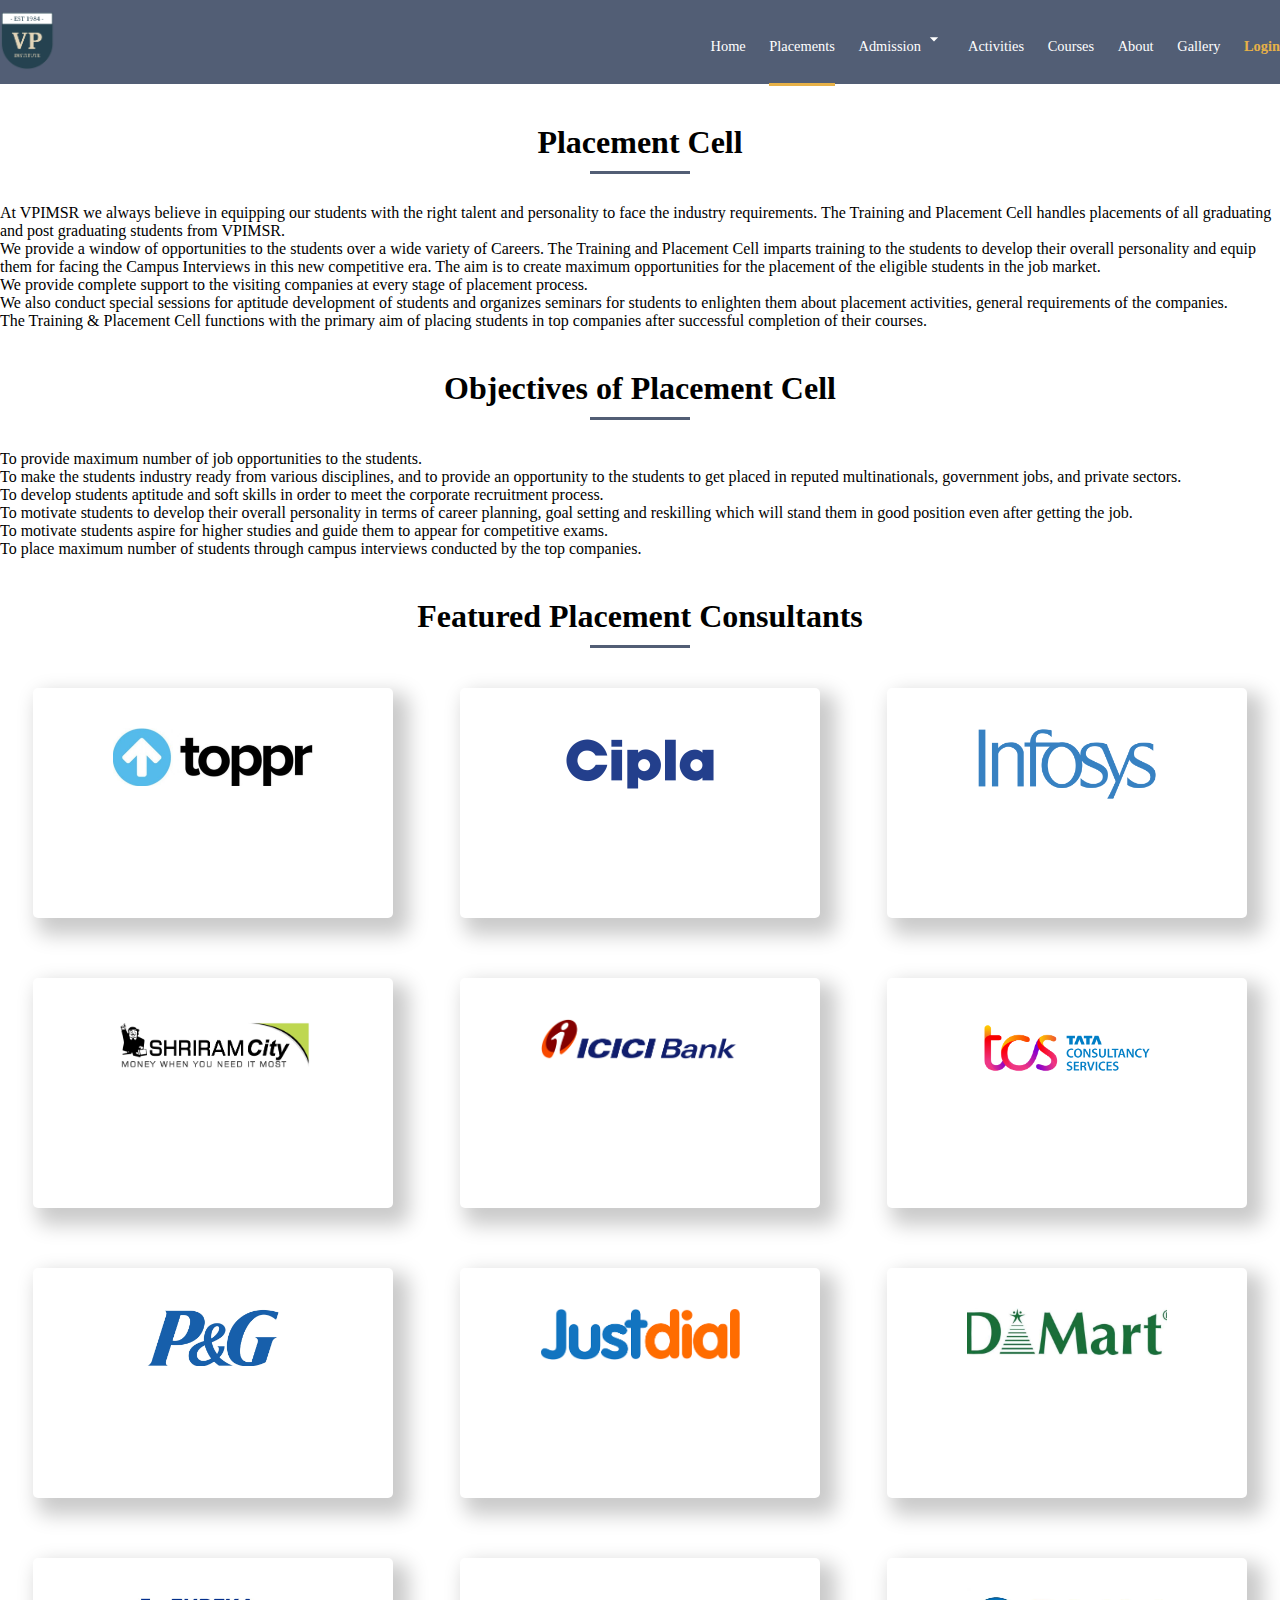
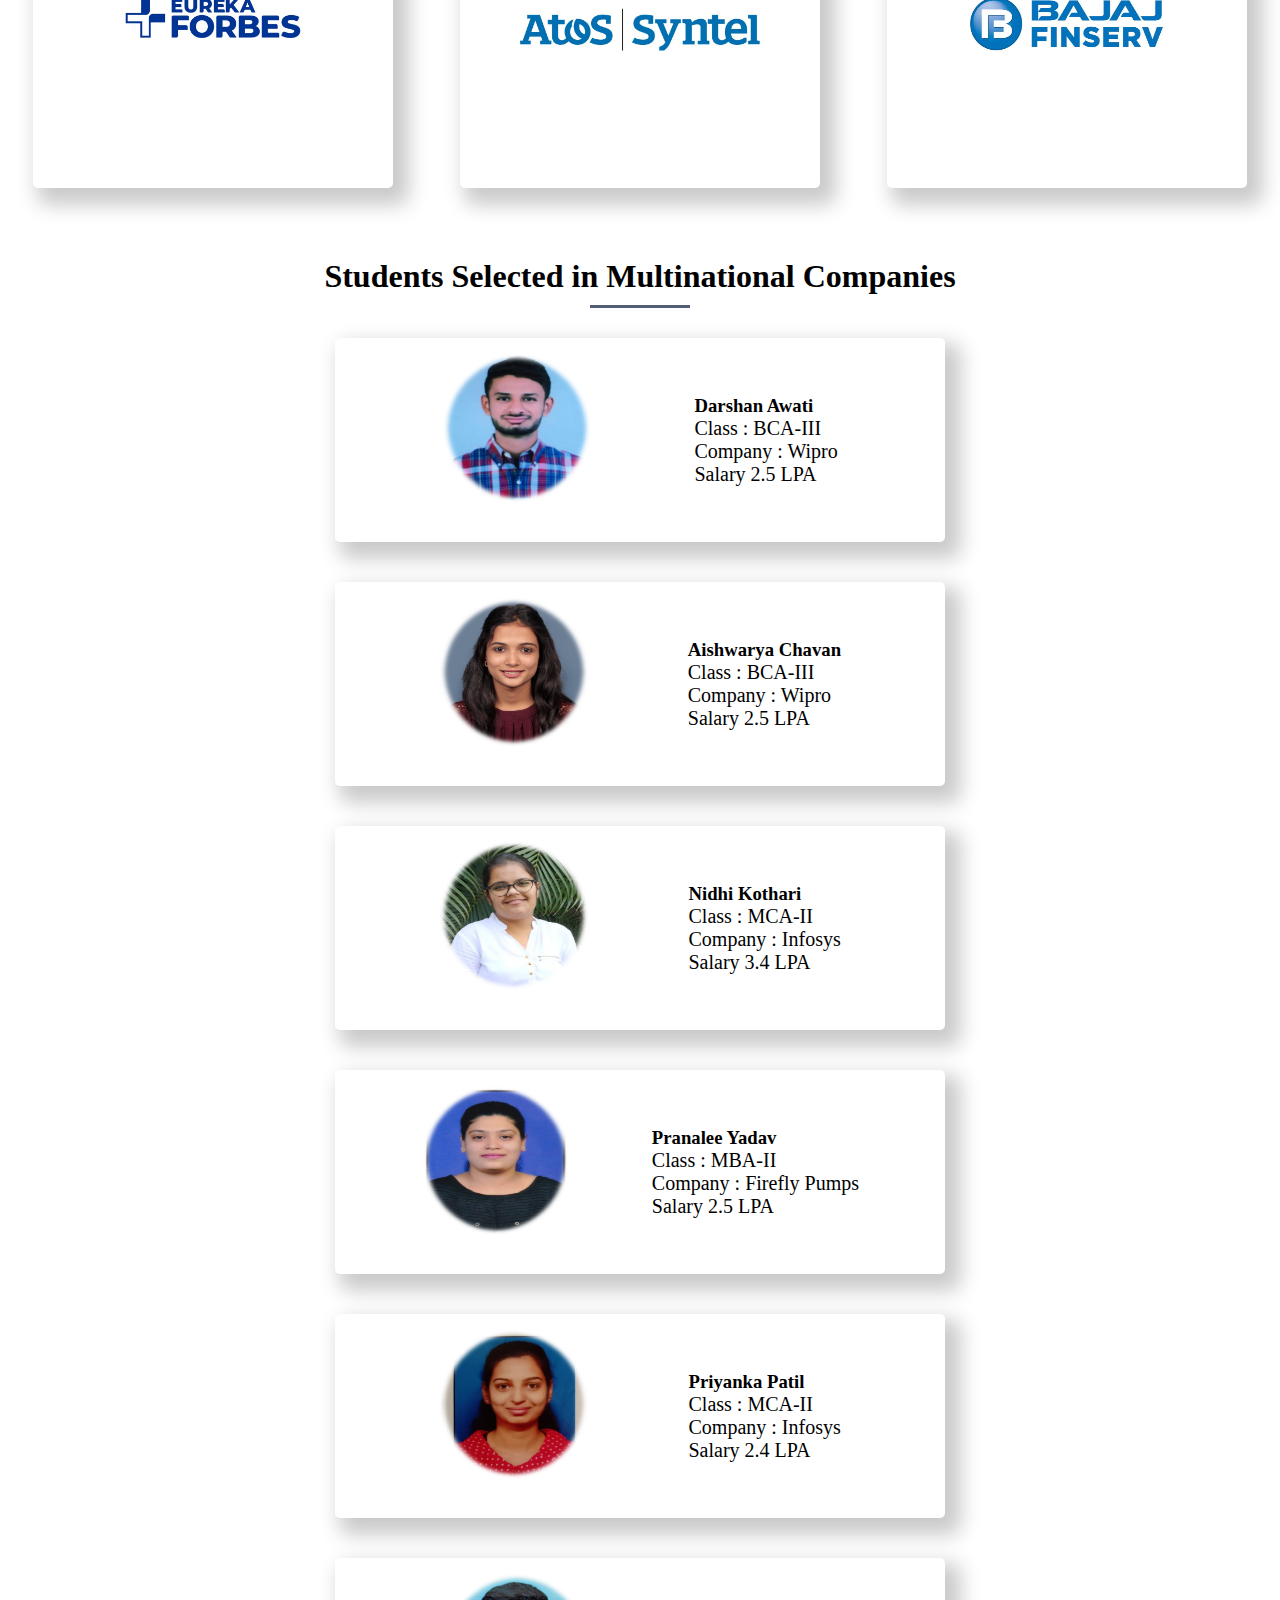
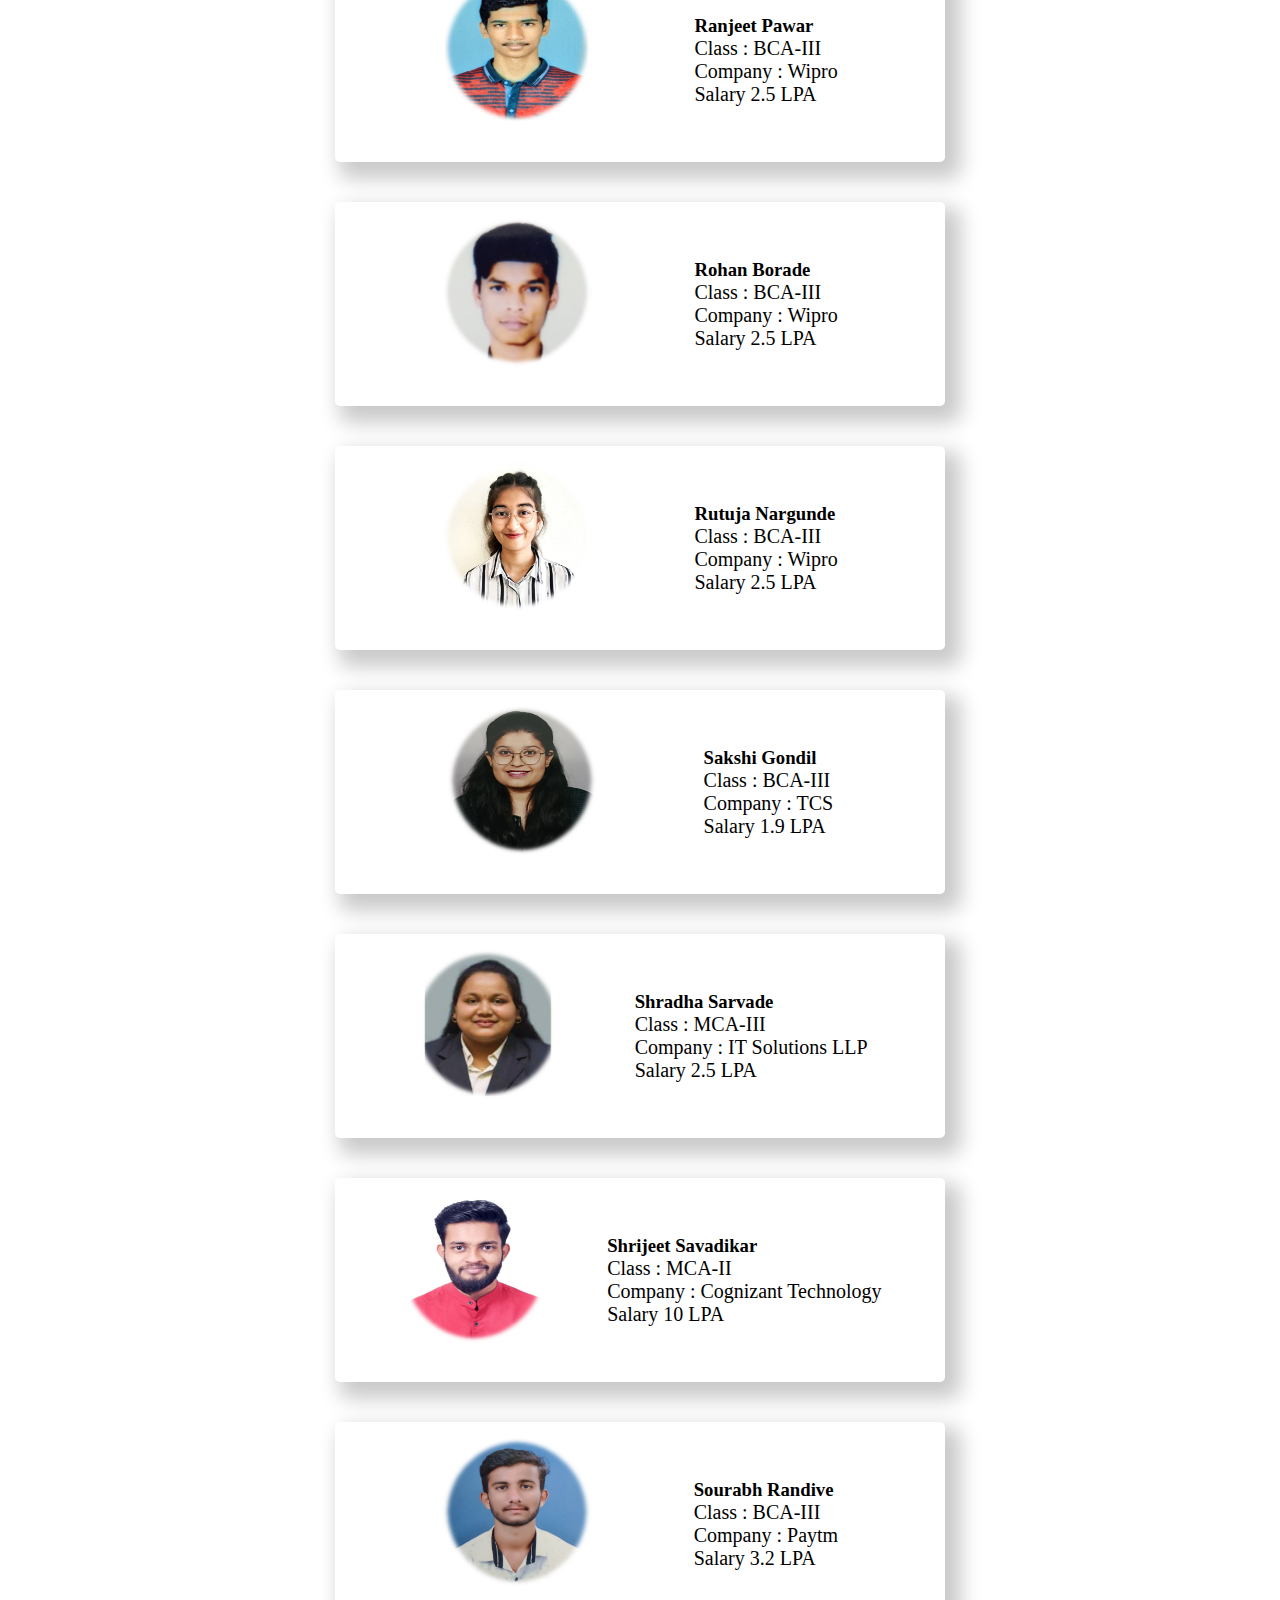
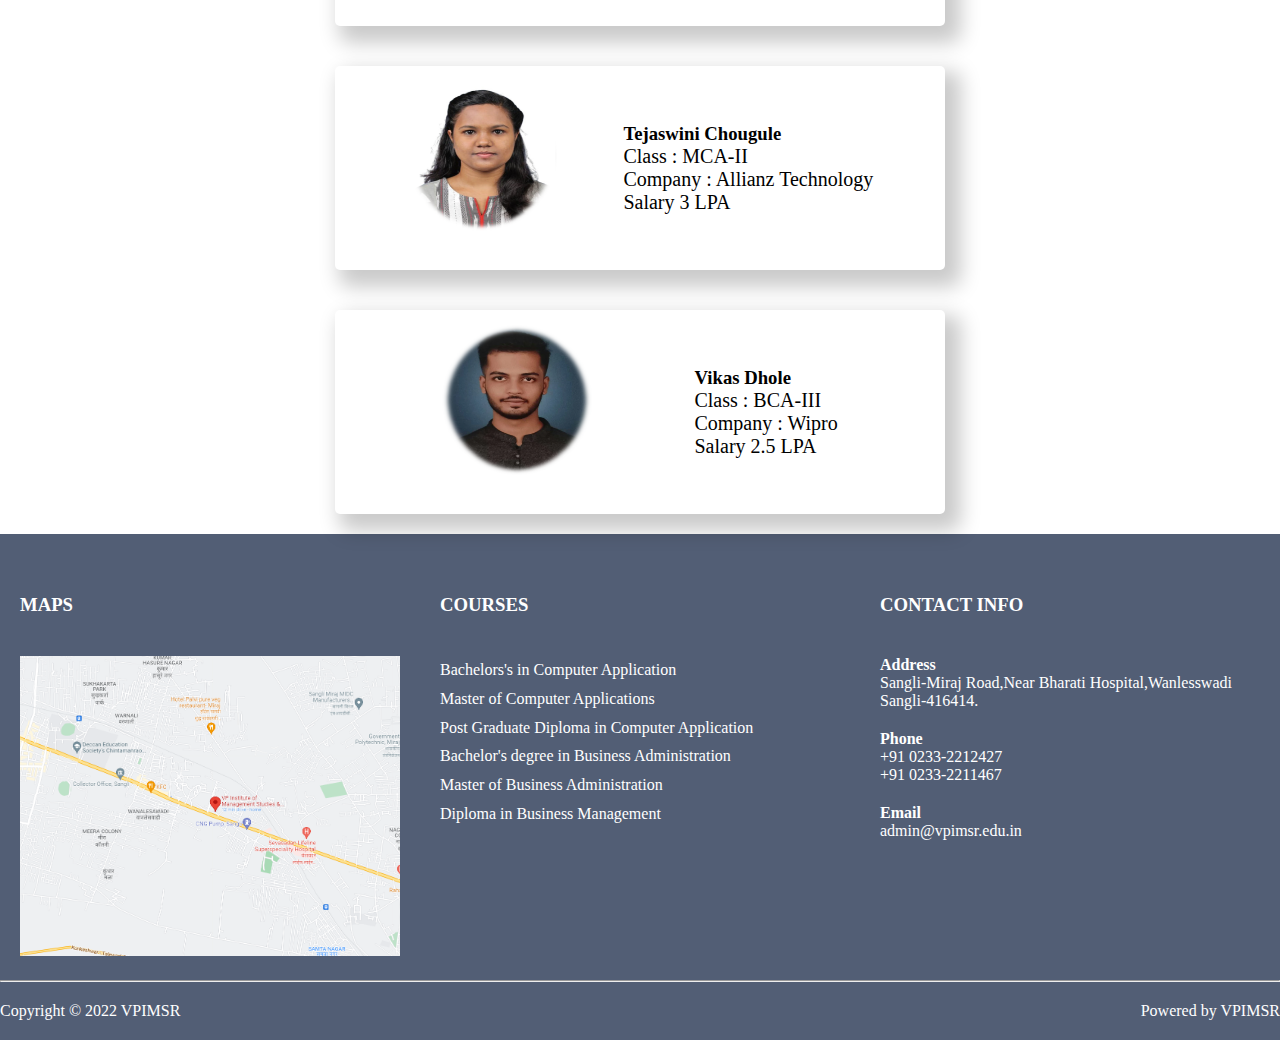
<file: placement.html>
<!DOCTYPE html>
<html lang="en">

<head>
    <meta charset="UTF-8" />
    <meta http-equiv="X-UA-Compatible" content="IE=edge" />
    <meta name="viewport" content="width=device-width, initial-scale=1.0" />
    <title>VPIMSR</title>
    <link rel="icon" type="image/x-icon" href="src/logo.png" />

    <!-- Bootstrap -->
    <link href="https://cdn.jsdelivr.net/npm/bootstrap@5.1.3/dist/css/bootstrap.min.css" rel="stylesheet" integrity="sha384-1BmE4kWBq78iYhFldvKuhfTAU6auU8tT94WrHftjDbrCEXSU1oBoqyl2QvZ6jIW3" crossorigin="anonymous" />

    <!-- CSS -->
    <link rel="stylesheet" href="css/style.css" />
    <link rel="stylesheet" href="css/placement.css">

    <!-- JavaScript -->
    <script src="javascript/popup.js" defer></script>
    <script src="javascript/login.js" defer></script>
</head>

<body>
    <!-- Log In pop up -->
    <div class="popup">
        <section class="popupdata">
            <h1 class="popuph1">Welcome To VPIMSR</h1>
            <div class="popupdiv">
                <input type="text" placeholder="Username" class="popupinput" id="username_input" />
                <br />
                <input type="password" placeholder="Password" class="popupinput" id="password_input" />
                <br />
                <div id="message">hello</div>
                <button class="popupbut">Log In</button>
                <button class="popupbut" id="close">Close</button>
            </div>
        </section>
    </div>

    <div class="master-container">
        <header>
            <div class="container-lg">
                <div class="header-menu">
                    <a href="http://www.vpimsr.edu.in/" target="_blank">
                        <img src="src/logo.png" alt="" />
                    </a>
                    <ul class="header-menu-items">
                        <li><a href="index.html">Home</a></li>
                        <li><a href="" class="active">Placements</a></li>
                        <div class="dropdown-container">
                            <li><a href="" class="dropdown-btn">Admission
                                <img src="src/arrow_drop_down.svg" alt="" class="arrow-down">
                            </a></li>
                            <div class="dropdown">
                                <a href="enquiry.html">Enquiry Form</a>
                                <a href="">Payment</a>
                                <a href="fees.html">Courses Fees</a>
                            </div>
                        </div>
                        <li><a href="">Activities</a></li>
                        <li><a href="">Courses</a></li>
                        <li><a href="about.html">About</a></li>
                        <li><a href="gallery.html">Gallery</a></li>
                        <li><a id="profile">Login</a></li>
                    </ul>
                </div>
            </div>
        </header>
        <section>
            <div class="container-lg">
                <div class="courses-title" style="margin-top: 40px;">
                    <span>Placement Cell</span>
                    <div class="line hedding"></div>
                </div>
                <div class="info" style="margin-top: 20px">
                    At VPIMSR we always believe in equipping our students with the right talent and personality to face the industry requirements. The Training and Placement Cell handles placements of all graduating and post graduating students from VPIMSR.
                </div>
                <div class="info">
                    We provide a window of opportunities to the students over a wide variety of Careers. The Training and Placement Cell imparts training to the students to develop their overall personality and equip them for facing the Campus Interviews in this new competitive
                    era. The aim is to create maximum opportunities for the placement of the eligible students in the job market.
                </div>
                <div class="info">
                    We provide complete support to the visiting companies at every stage of placement process.
                </div>
                <div class="info">
                    We also conduct special sessions for aptitude development of students and organizes seminars for students to enlighten them about placement activities, general requirements of the companies.
                </div>
                <div class="info">
                    The Training & Placement Cell functions with the primary aim of placing students in top companies after successful completion of their courses.
                </div>
            </div>
        </section>
        <section>
            <div class="container-lg">
                <div class="courses-title" style="margin-top: 40px;">
                    <span>Objectives of Placement Cell</span>
                    <div class="line hedding"></div>
                </div>
                <div>
                    <ul style="margin-top: 20px;">
                        <li class="lest">To provide maximum number of job opportunities to the students.</li>
                        <li class="lest">To make the students industry ready from various disciplines, and to provide an opportunity to the students to get placed in reputed multinationals, government jobs, and private sectors.</li>
                        <li class="lest">To develop students aptitude and soft skills in order to meet the corporate recruitment process.</li>
                        <li class="lest">To motivate students to develop their overall personality in terms of career planning, goal setting and reskilling which will stand them in good position even after getting the job.</li>
                        <li class="lest">To motivate students aspire for higher studies and guide them to appear for competitive exams.</li>
                        <li class="lest">To place maximum number of students through campus interviews conducted by the top companies.</li>
                    </ul>
                </div>
            </div>
        </section>
        <section>
            <div class="container-lg">
                <div class="courses-title" style="margin-top: 40px;">
                    <span>Featured Placement Consultants</span>
                    <div class="line hedding"></div>
                </div>
                <div class="courses">
                    <div class="sub-courses">
                        <div>
                            <a href="https://www.toppr.com/" target="_blank"><img src="src/placement/toppr.jpeg" alt="" width="200px"></a>
                        </div>
                        <div>
                            <a href="https://www.cipla.com/home" target="_blank"> <img src="src/placement/Cipla.png" alt="" width="150px" style="margin-top: 10px;"></a>
                        </div>
                        <div>
                            <a href="https://www.infosys.com/" target="_blank"><img src="src/placement/infosys.png" alt="" width="180px"></a>
                        </div>
                    </div>
                    <div class="sub-courses">
                        <div>
                            <a href="https://www.shriramcity.in/" target="_blank"><img src="src/placement/shriram city.webp" alt="" width="200px"></a>
                        </div>
                        <div>
                            <a href="https://www.icicibank.com/" target="_blank"><img src="src/placement/icici bank.png" alt="" width="200px"></a>
                        </div>
                        <div>
                            <a href="https://www.tcs.com/" target="_blank"> <img src="src/placement/tata consultancy.png" alt="" width="200px" style="margin-top: -10px;"></a>
                        </div>
                    </div>
                    <div class="sub-courses">
                        <div>
                            <a href="https://in.pg.com/" target="_blank"> <img src="src/placement/PandG.jpg" alt="" width="150px"></a>
                        </div>
                        <div>
                            <a href="https://www.justdial.com/" target="_blank"><img src="src/placement/just dial.png" alt="" width="200px"></a>
                        </div>
                        <div>
                            <a href="https://www.dmartindia.com/" target="_blank"><img src="src/placement/D mart.jpg" alt="" width="200px"></a>
                        </div>
                    </div>
                    <div class="sub-courses">
                        <div>
                            <a href="https://www.eurekaforbes.com/" target="_blank"> <img src="src/placement/eureka forbes.jpg" alt="" width="200px"></a>
                        </div>
                        <div>
                            <a href="https://atos.net/en/company-profile" target="_blank"><img src="src/placement/Atos-Syntel.jpg" alt="" width="250px" style="margin-top: 10px;"></a>
                        </div>
                        <div>
                            <a href="https://www.bajajfinserv.in/" target="_blank"><img src="src/placement/bajaj fin..webp" alt="" width="200px" height="70px" style="margin-top: -10px;"></a>
                        </div>
                    </div>
                </div>
        </section>
        <section>
            <div class="container-lg">
                <div class="courses-title" style="margin-top: 40px;">
                    <span>Students Selected in Multinational Companies</span>
                    <div class="line hedding"></div>
                </div>

                <!-- Student Placement Cards -->

                <div class="divideintwo">
                    <div class="courses-card placement">
                        <div>
                            <img src="src/StudentPlacement/Avti.png" alt="">
                        </div>
                        <div>
                            <h3>Darshan Awati</h3>
                            <p>Class : BCA-III <br> Company : Wipro <br> Salary 2.5 LPA</p>
                        </div>
                    </div>
                    <div class="courses-card placement">
                        <div>
                            <img src="src/StudentPlacement/Chavan.png" alt="">
                        </div>
                        <div>
                            <h3>Aishwarya Chavan</h3>
                            <p>Class : BCA-III <br> Company : Wipro <br> Salary 2.5 LPA</p>
                        </div>
                    </div>
                </div>

                <div class="divideintwo">
                    <div class="courses-card placement">
                        <div>
                            <img src="src/StudentPlacement/Nidhi Khotari.png" alt="">
                        </div>
                        <div>
                            <h3>Nidhi Kothari</h3>
                            <p>Class : MCA-II <br> Company : Infosys <br> Salary 3.4 LPA</p>
                        </div>
                    </div>
                    <div class="courses-card placement">
                        <div>
                            <img src="src/StudentPlacement/Pranalee Yadav.png" alt="">
                        </div>
                        <div>
                            <h3>Pranalee Yadav</h3>
                            <p>Class : MBA-II <br> Company : Firefly Pumps <br> Salary 2.5 LPA</p>
                        </div>
                    </div>
                </div>

                <div class="divideintwo">
                    <div class="courses-card placement">
                        <div>
                            <img src="src/StudentPlacement/Prinyanka Patil.png" alt="">
                        </div>
                        <div>
                            <h3>Priyanka Patil</h3>
                            <p>Class : MCA-II <br> Company : Infosys <br> Salary 2.4 LPA</p>
                        </div>
                    </div>
                    <div class="courses-card placement">
                        <div>
                            <img src="src/StudentPlacement/Ranjeet.png" alt="">
                        </div>
                        <div>
                            <h3>Ranjeet Pawar</h3>
                            <p>Class : BCA-III <br> Company : Wipro <br> Salary 2.5 LPA</p>
                        </div>
                    </div>
                </div>

                <div class="divideintwo">
                    <div class="courses-card placement">
                        <div>
                            <img src="src/StudentPlacement/Rohan.png" alt="">
                        </div>
                        <div>
                            <h3>Rohan Borade</h3>
                            <p>Class : BCA-III <br> Company : Wipro <br> Salary 2.5 LPA</p>
                        </div>
                    </div>
                    <div class="courses-card placement">
                        <div>
                            <img src="src/StudentPlacement/Rutu.png" alt="">
                        </div>
                        <div>
                            <h3>Rutuja Nargunde</h3>
                            <p>Class : BCA-III <br> Company : Wipro <br> Salary 2.5 LPA</p>
                        </div>
                    </div>
                </div>

                <div class="divideintwo">
                    <div class="courses-card placement">
                        <div>
                            <img src="src/StudentPlacement/Sakshi gondil.png" alt="">
                        </div>
                        <div>
                            <h3>Sakshi Gondil</h3>
                            <p>Class : BCA-III <br> Company : TCS <br> Salary 1.9 LPA</p>
                        </div>
                    </div>
                    <div class="courses-card placement">
                        <div>
                            <img src="src/StudentPlacement/Shradaa Sarvde.png" alt="">
                        </div>
                        <div>
                            <h3>Shradha Sarvade</h3>
                            <p>Class : MCA-III <br> Company : IT Solutions LLP <br> Salary 2.5 LPA</p>
                        </div>
                    </div>
                </div>

                <div class="divideintwo">
                    <div class="courses-card placement">
                        <div>
                            <img src="src/StudentPlacement/ShreeJeet.png" alt="">
                        </div>
                        <div>
                            <h3>Shrijeet Savadikar</h3>
                            <p>Class : MCA-II <br> Company : Cognizant Technology <br> Salary 10 LPA</p>
                        </div>
                    </div>
                    <div class="courses-card placement">
                        <div>
                            <img src="src/StudentPlacement/Sourab.png" alt="">
                        </div>
                        <div>
                            <h3>Sourabh Randive</h3>
                            <p>Class : BCA-III <br> Company : Paytm <br> Salary 3.2 LPA</p>
                        </div>
                    </div>
                </div>

                <div class="divideintwo">
                    <div class="courses-card placement">
                        <div>
                            <img src="src/StudentPlacement/Tejasvini Chogule.png" alt="">
                        </div>
                        <div>
                            <h3>Tejaswini Chougule</h3>
                            <p>Class : MCA-II <br> Company : Allianz Technology <br> Salary 3 LPA</p>
                        </div>
                    </div>
                    <div class="courses-card placement">
                        <div>
                            <img src="src/StudentPlacement/vikas.png" alt="">
                        </div>
                        <div>
                            <h3>Vikas Dhole</h3>
                            <p>Class : BCA-III <br> Company : Wipro <br> Salary 2.5 LPA</p>
                        </div>
                    </div>
                </div>
        </section>
        <footer>
            <div class="container-lg footer-container">
                <section class="map">
                    <h3 class="heading">Maps</h3>
                    <div class="map-container">
                        <a href="https://www.google.com/maps/place/V.P.+Institute+of+Management+Studies+%26+Research/@16.841187,74.6210434,14.75z/data=!4m5!3m4!1s0x3bc1225e591c9b77:0x281f0db03fdc162d!8m2!3d16.8401904!4d74.6194138" target="blank">
                            <img src="src/map.png" alt="" />
                        </a>
                    </div>
                </section>

                <section class="courses-footer">
                    <h3 class="heading">Courses</h3>
                    <div class="courses-list">
                        <a href="">Bachelors's in Computer Application</a>
                        <a href="">Master of Computer Applications</a>
                        <a href="">Post Graduate Diploma in Computer Application</a>
                        <a href="">Bachelor's degree in Business Administration</a>
                        <a href="">Master of Business Administration</a>
                        <a href="">Diploma in Business Management</a>
                    </div>
                </section>

                <section class="contact-info">
                    <h3 class="heading">contact info</h3>
                    <div class="contact-container">
                        <div class="adress">
                            <span>Address</span><br /> Sangli-Miraj Road,Near Bharati Hospital,Wanlesswadi Sangli-416414.
                        </div>
                        <div class="phone">
                            <span>Phone</span><br /> +91 0233-2212427 <br /> +91 0233-2211467
                        </div>
                        <div class="email">
                            <span>Email</span><br />
                            <a href="mailto:admin@vpimsr.edu.in">admin@vpimsr.edu.in</a>
                        </div>
                    </div>
                </section>
            </div>

            <hr class="hor-line" />

            <div class="container-lg copyright-container">
                <div id="copyright">
                    <div>Copyright &copy; 2022 VPIMSR</div>
                    <div>Powered by VPIMSR</div>
                </div>
            </div>
        </footer>
        </div>

        <!-- Bootstrap (Do not touch) -->
        <script src="https://cdn.jsdelivr.net/npm/bootstrap@5.1.3/dist/js/bootstrap.bundle.min.js" integrity="sha384-ka7Sk0Gln4gmtz2MlQnikT1wXgYsOg+OMhuP+IlRH9sENBO0LRn5q+8nbTov4+1p" crossorigin="anonymous"></script>
</body>

</html>
</file>
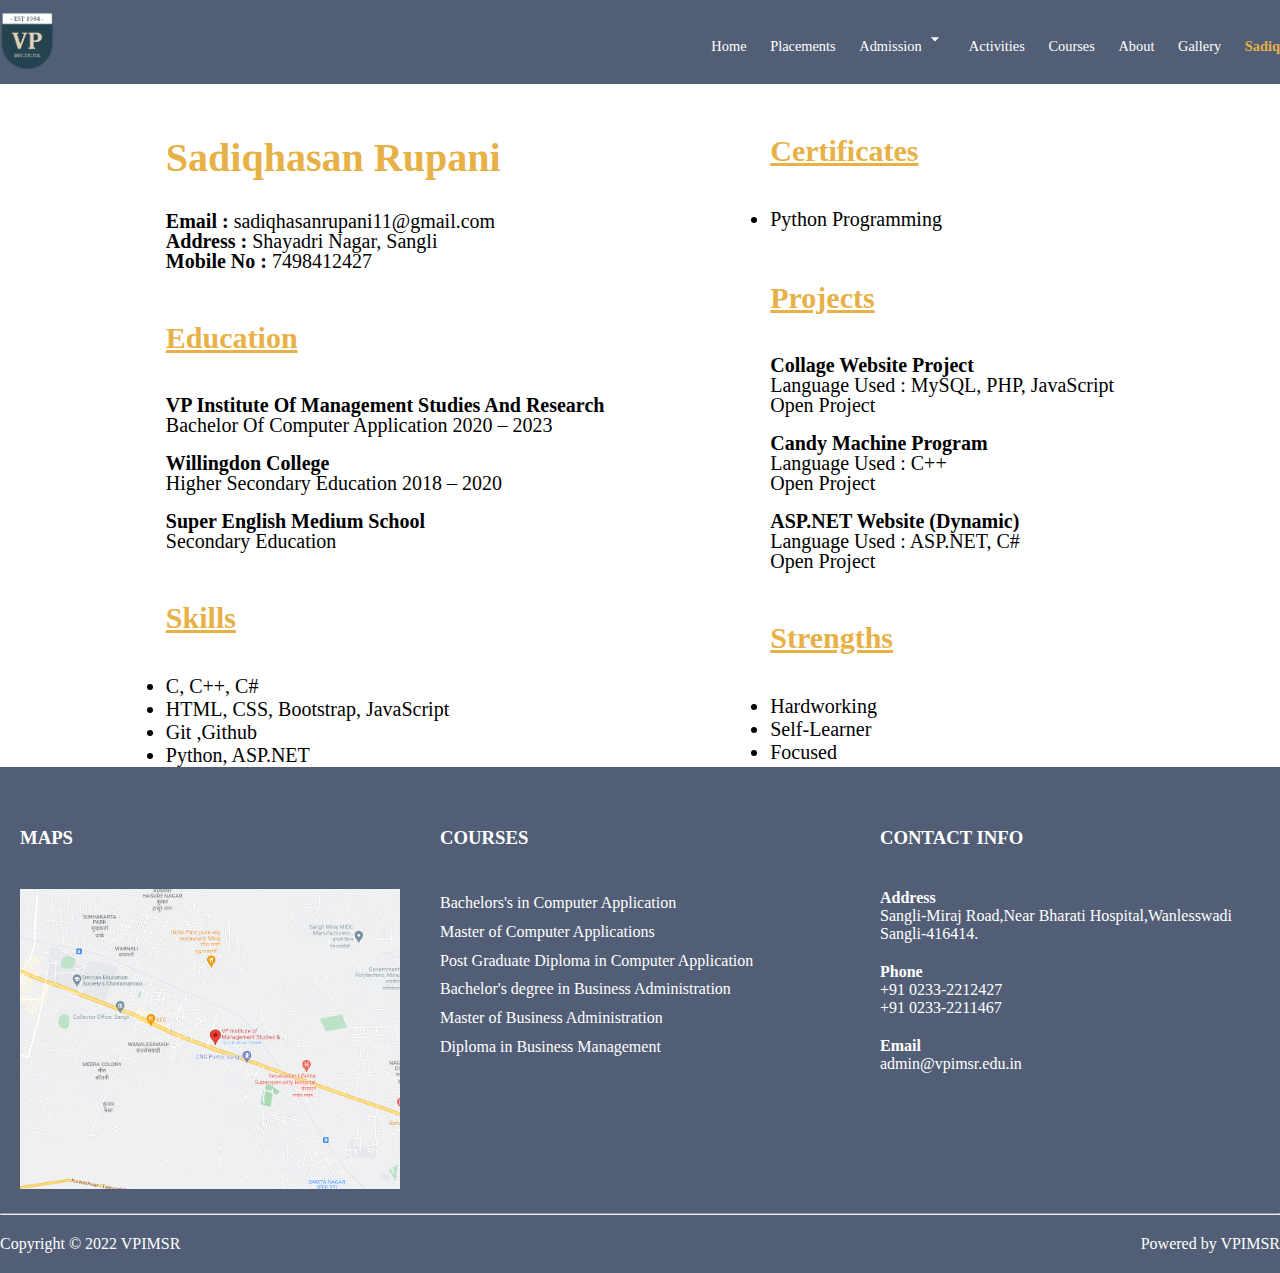
<file: sadiq.html>
<!DOCTYPE html>
<html lang="en">

<head>
    <meta charset="UTF-8" />
    <meta http-equiv="X-UA-Compatible" content="IE=edge" />
    <meta name="viewport" content="width=device-width, initial-scale=1.0" />
    <title>VPIMSR</title>
    <link rel="icon" type="image/x-icon" href="src/logo.png" />

    <!-- Bootstrap -->
    <link href="https://cdn.jsdelivr.net/npm/bootstrap@5.1.3/dist/css/bootstrap.min.css" rel="stylesheet" integrity="sha384-1BmE4kWBq78iYhFldvKuhfTAU6auU8tT94WrHftjDbrCEXSU1oBoqyl2QvZ6jIW3" crossorigin="anonymous" />

    <!-- CSS -->
    <link rel="stylesheet" href="css/style.css" />
    <link rel="stylesheet" href="css/profile.css">

    <!-- JavaScript -->
    <!-- <script src="javascript/popup.js" defer></script> -->
    <script src="javascript/login.js" defer></script>
</head>

<body>
    <!-- Log In pop up
    <div class="popup">
        <section class="popupdata">
            <h1 class="popuph1">Welcome To VPIMSR</h1>
            <div class="popupdiv">
                <input type="text" placeholder="Username" class="popupinput" id="username_input" />
                <br />
                <input type="password" placeholder="Password" class="popupinput" id="password_input" />
                <br />
                <div id="message">hello</div>
                <button class="popupbut">Log In</button>
                <button class="popupbut" id="close">Close</button>
            </div>
        </section>
    </div> -->

    <div class="master-container">
        <header>
            <div class="container-lg">
                <div class="header-menu">
                    <a href="http://www.vpimsr.edu.in/" target="_blank">
                        <img src="src/logo.png" alt="" />
                    </a>
                    <ul class="header-menu-items">
                        <li><a href="index.html">Home</a></li>
                        <li><a href="placement.html">Placements</a></li>
                        <div class="dropdown-container">
                            <li><a href="" class="dropdown-btn">Admission
                                <img src="src/arrow_drop_down.svg" alt="" class="arrow-down">
                            </a></li>
                            <div class="dropdown">
                                <a href="enquiry.html">Enquiry Form</a>
                                <a href="">Payment</a>
                                <a href="fees.html">Courses Fees</a>
                            </div>
                        </div>
                        <li><a href="">Activities</a></li>
                        <li><a href="">Courses</a></li>
                        <li><a href="about.html">About</a></li>
                        <li><a href="gallery.html">Gallery</a></li>
                        <li><a id="profile">Sadiq</a></li>
                    </ul>
                </div>
            </div>
        </header>
        <div class="paper container-lg">
            <section>
                <div>
                    <div class="resume">
                        <h1>Sadiqhasan Rupani</h1>
                        <p> <b>Email : </b> sadiqhasanrupani11@gmail.com</p>
                        <p> <b>Address : </b> Shayadri Nagar, Sangli</p>
                        <p> <b>Mobile No : </b> 7498412427 </p>
                    </div>
                    <div class="resume">
                        <h2>Education</h2>
                        <p> <b>VP Institute Of Management Studies And Research</b> </p>
                        <p>Bachelor Of Computer Application 2020 – 2023</p>
                        <br>
                        <p> <b>Willingdon College </b> </p>
                        <p>Higher Secondary Education 2018 – 2020
                        </p>
                        <br>
                        <p> <b>Super English Medium School </b> </p>
                        <p>Secondary Education</p>
                    </div>
                    <div class="resume">
                        <h2>Skills</h2>
                        <ul>
                            <li>C, C++, C#</li>
                            <li>HTML, CSS, Bootstrap, JavaScript</li>
                            <li>Git ,Github</li>
                            <li>Python, ASP.NET</li>
                        </ul>
                    </div>
                </div>
            </section>
            <section>
                <div>
                    <div class="resume">
                        <h2>Certificates</h2>
                        <ul>
                            <li>Python Programming</li>
                        </ul>
                    </div>
                    <div class="resume">
                        <h2>Projects</h2>
                        <p> <b>Collage Website Project</b> </p>
                        <p> Language Used : MySQL, PHP, JavaScript</p>
                        <p>
                            <a href="https://github.com/SadiqhasanRupani72/MiniProject" target="_blank">Open Project</a></p>
                        <br>
                        <p> <b>Candy Machine Program</b> </p>
                        <p> Language Used : C++</p>
                        <p> <a href="https://github.com/SadiqhasanRupani72/Candy-Machine/blob/main/candy_machine.cpp" target="_blank">Open Project</a></p>
                        <br>
                        <p> <b>ASP.NET Website (Dynamic)</b> </p>
                        <p> Language Used : ASP.NET, C#</p>
                        <p> <a href="https://github.com/SadiqhasanRupani72/AspDotNet-Websites" target="_blank">Open Project</a></p>
                    </div>
                    <div class="resume">
                        <h2>Strengths</h2>
                        <ul>
                            <li>Hardworking</li>
                            <li>Self-Learner</li>
                            <li>Focused</li>
                        </ul>
                    </div>
                </div>
            </section>
        </div>
        <footer>
            <div class="container-lg footer-container">
                <section class="map">
                    <h3 class="heading">Maps</h3>
                    <div class="map-container">
                        <a href="https://www.google.com/maps/place/V.P.+Institute+of+Management+Studies+%26+Research/@16.841187,74.6210434,14.75z/data=!4m5!3m4!1s0x3bc1225e591c9b77:0x281f0db03fdc162d!8m2!3d16.8401904!4d74.6194138" target="blank">
                            <img src="src/map.png" alt="" />
                        </a>
                    </div>
                </section>

                <section class="courses-footer">
                    <h3 class="heading">Courses</h3>
                    <div class="courses-list">
                        <a href="">Bachelors's in Computer Application</a>
                        <a href="">Master of Computer Applications</a>
                        <a href="">Post Graduate Diploma in Computer Application</a>
                        <a href="">Bachelor's degree in Business Administration</a>
                        <a href="">Master of Business Administration</a>
                        <a href="">Diploma in Business Management</a>
                    </div>
                </section>

                <section class="contact-info">
                    <h3 class="heading">contact info</h3>
                    <div class="contact-container">
                        <div class="adress">
                            <span>Address</span><br /> Sangli-Miraj Road,Near Bharati Hospital,Wanlesswadi Sangli-416414.
                        </div>
                        <div class="phone">
                            <span>Phone</span><br /> +91 0233-2212427 <br /> +91 0233-2211467
                        </div>
                        <div class="email">
                            <span>Email</span><br />
                            <a href="mailto:admin@vpimsr.edu.in">admin@vpimsr.edu.in</a>
                        </div>
                    </div>
                </section>
            </div>

            <hr class="hor-line" />

            <div class="container-lg copyright-container">
                <div id="copyright">
                    <div>Copyright &copy; 2022 VPIMSR</div>
                    <div>Powered by VPIMSR</div>
                </div>
            </div>
        </footer>
    </div>

    <!-- Bootstrap (Do not touch) -->
    <script src="https://cdn.jsdelivr.net/npm/bootstrap@5.1.3/dist/js/bootstrap.bundle.min.js" integrity="sha384-ka7Sk0Gln4gmtz2MlQnikT1wXgYsOg+OMhuP+IlRH9sENBO0LRn5q+8nbTov4+1p" crossorigin="anonymous"></script>
</body>

</html>
</file>
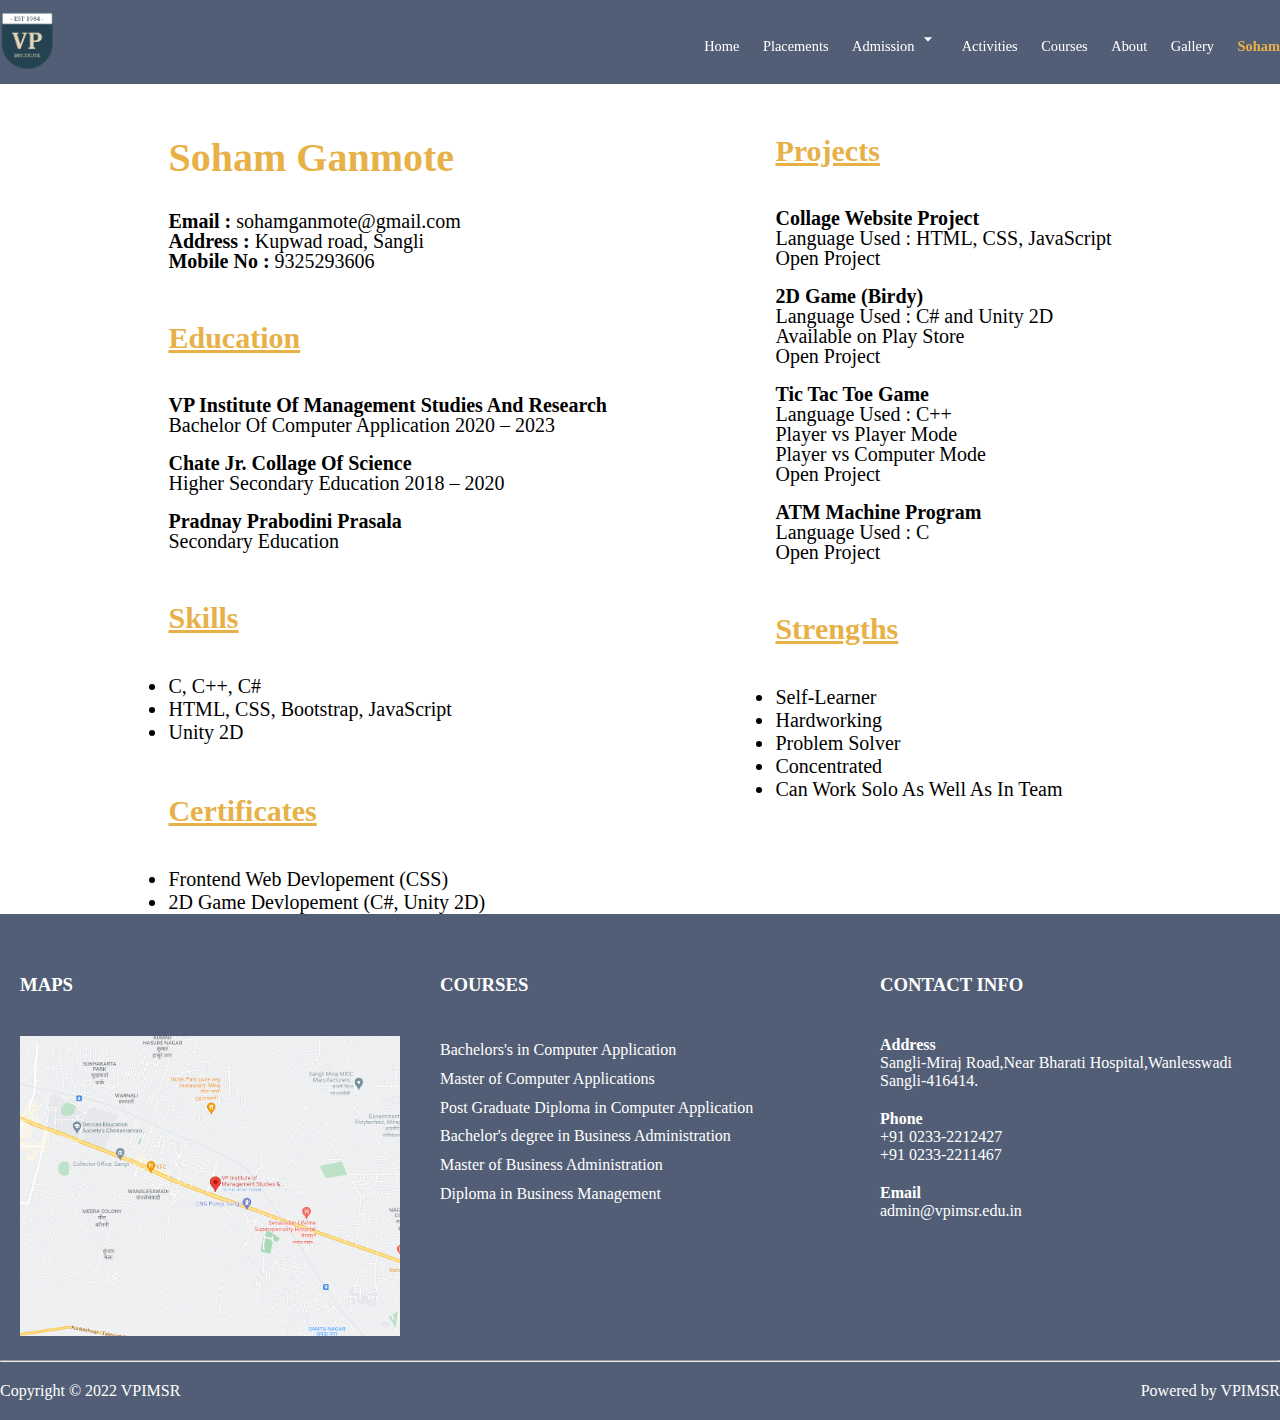
<file: soham.html>
<!DOCTYPE html>
<html lang="en">

<head>
    <meta charset="UTF-8" />
    <meta http-equiv="X-UA-Compatible" content="IE=edge" />
    <meta name="viewport" content="width=device-width, initial-scale=1.0" />
    <title>VPIMSR</title>
    <link rel="icon" type="image/x-icon" href="src/logo.png" />

    <!-- Bootstrap -->
    <link href="https://cdn.jsdelivr.net/npm/bootstrap@5.1.3/dist/css/bootstrap.min.css" rel="stylesheet" integrity="sha384-1BmE4kWBq78iYhFldvKuhfTAU6auU8tT94WrHftjDbrCEXSU1oBoqyl2QvZ6jIW3" crossorigin="anonymous" />

    <!-- CSS -->
    <link rel="stylesheet" href="css/style.css" />
    <link rel="stylesheet" href="css/profile.css">

    <!-- JavaScript -->
    <script src="javascript/popup.js" defer></script>
    <script src="javascript/login.js" defer></script>
</head>

<body>
    <!-- Log In pop up
    <div class="popup">
        <section class="popupdata">
            <h1 class="popuph1">Welcome To VPIMSR</h1>
            <div class="popupdiv">
                <input type="text" placeholder="Username" class="popupinput" id="username_input" />
                <br />
                <input type="password" placeholder="Password" class="popupinput" id="password_input" />
                <br />
                <div id="message">hello</div>
                <button class="popupbut">Log In</button>
                <button class="popupbut" id="close">Close</button>
            </div>
        </section>
    </div> -->

    <div class="master-container">
        <header>
            <div class="container-lg">
                <div class="header-menu">
                    <a href="http://www.vpimsr.edu.in/" target="_blank">
                        <img src="src/logo.png" alt="" />
                    </a>
                    <ul class="header-menu-items">
                        <li><a href="index.html">Home</a></li>
                        <li><a href="placement.html">Placements</a></li>
                        <div class="dropdown-container">
                            <li><a href="" class="dropdown-btn">Admission
                                <img src="src/arrow_drop_down.svg" alt="" class="arrow-down">
                            </a></li>
                            <div class="dropdown">
                                <a href="enquiry.html">Enquiry Form</a>
                                <a href="">Payment</a>
                                <a href="fees.html">Courses Fees</a>
                            </div>
                        </div>
                        <li><a href="">Activities</a></li>
                        <li><a href="">Courses</a></li>
                        <li><a href="about.html">About</a></li>
                        <li><a href="gallery.html">Gallery</a></li>
                        <li><a id="profile">Soham</a></li>
                    </ul>
                </div>
            </div>
        </header>
        <div class="paper container-lg">
            <section>
                <div>
                    <div class="resume">
                        <h1>Soham Ganmote</h1>
                        <p> <b>Email : </b> sohamganmote@gmail.com</p>
                        <p> <b>Address : </b> Kupwad road, Sangli</p>
                        <p> <b>Mobile No : </b> 9325293606</p>
                    </div>
                    <div class="resume">
                        <h2>Education</h2>
                        <p> <b>VP Institute Of Management Studies And Research</b> </p>
                        <p>Bachelor Of Computer Application 2020 – 2023</p>
                        <br>
                        <p> <b>Chate Jr. Collage Of Science</b> </p>
                        <p>Higher Secondary Education 2018 – 2020
                        </p>
                        <br>
                        <p> <b>Pradnay Prabodini Prasala</b> </p>
                        <p>Secondary Education</p>
                    </div>
                    <div class="resume">
                        <h2>Skills</h2>
                        <ul>
                            <li>C, C++, C#</li>
                            <li>HTML, CSS, Bootstrap, JavaScript</li>
                            <li>Unity 2D</li>
                        </ul>
                    </div>
                    <div class="resume">
                        <h2>Certificates</h2>
                        <ul>
                            <li>Frontend Web Devlopement (CSS)</li>
                            <li>2D Game Devlopement (C#, Unity 2D)</li>
                        </ul>
                    </div>
                </div>
            </section>
            <section>
                <div>
                    <div class="resume">
                        <h2>Projects</h2>
                        <p> <b>Collage Website Project</b> </p>
                        <p> Language Used : HTML, CSS, JavaScript</p>
                        <p> <a href="https://github.com/SohamGanmote/MiniProject" target="_blank">Open Project</a> </p>
                        <br>
                        <p> <b>2D Game (Birdy)</b> </p>
                        <p> Language Used : C# and Unity 2D</p>
                        <p> Available on Play Store</p>
                        <p> <a href="https://github.com/SohamGanmote/Birdy" target="_blank">Open Project</a> </p>
                        <br>
                        <p> <b>Tic Tac Toe Game</b> </p>
                        <p> Language Used : C++</p>
                        <p>Player vs Player Mode</p>
                        <p>Player vs Computer Mode</p>
                        <p> <a href="https://github.com/SohamGanmote/Cpp/blob/main/TicTacToe.cpp" target="_blank">Open Project</a> </p>
                        <br>
                        <p> <b>ATM Machine Program</b> </p>
                        <p> Language Used : C</p>
                        <p> <a href="https://github.com/SohamGanmote/C/blob/main/ATM%20Program.c" target="_blank">Open Project</a> </p>
                    </div>
                    <div class="resume">
                        <h2>Strengths</h2>
                        <ul>
                            <li>Self-Learner</li>
                            <li>Hardworking</li>
                            <li>Problem Solver</li>
                            <li>Concentrated</li>
                            <li>Can Work Solo As Well As In Team</li>
                        </ul>
                    </div>
                </div>
            </section>
        </div>
        <footer>
            <div class="container-lg footer-container">
                <section class="map">
                    <h3 class="heading">Maps</h3>
                    <div class="map-container">
                        <a href="https://www.google.com/maps/place/V.P.+Institute+of+Management+Studies+%26+Research/@16.841187,74.6210434,14.75z/data=!4m5!3m4!1s0x3bc1225e591c9b77:0x281f0db03fdc162d!8m2!3d16.8401904!4d74.6194138" target="blank">
                            <img src="src/map.png" alt="" />
                        </a>
                    </div>
                </section>

                <section class="courses-footer">
                    <h3 class="heading">Courses</h3>
                    <div class="courses-list">
                        <a href="">Bachelors's in Computer Application</a>
                        <a href="">Master of Computer Applications</a>
                        <a href="">Post Graduate Diploma in Computer Application</a>
                        <a href="">Bachelor's degree in Business Administration</a>
                        <a href="">Master of Business Administration</a>
                        <a href="">Diploma in Business Management</a>
                    </div>
                </section>

                <section class="contact-info">
                    <h3 class="heading">contact info</h3>
                    <div class="contact-container">
                        <div class="adress">
                            <span>Address</span><br /> Sangli-Miraj Road,Near Bharati Hospital,Wanlesswadi Sangli-416414.
                        </div>
                        <div class="phone">
                            <span>Phone</span><br /> +91 0233-2212427 <br /> +91 0233-2211467
                        </div>
                        <div class="email">
                            <span>Email</span><br />
                            <a href="mailto:admin@vpimsr.edu.in">admin@vpimsr.edu.in</a>
                        </div>
                    </div>
                </section>
            </div>

            <hr class="hor-line" />

            <div class="container-lg copyright-container">
                <div id="copyright">
                    <div>Copyright &copy; 2022 VPIMSR</div>
                    <div>Powered by VPIMSR</div>
                </div>
            </div>
        </footer>
    </div>

    <!-- Bootstrap (Do not touch) -->
    <script src="https://cdn.jsdelivr.net/npm/bootstrap@5.1.3/dist/js/bootstrap.bundle.min.js" integrity="sha384-ka7Sk0Gln4gmtz2MlQnikT1wXgYsOg+OMhuP+IlRH9sENBO0LRn5q+8nbTov4+1p" crossorigin="anonymous"></script>
</body>

</html>
</file>
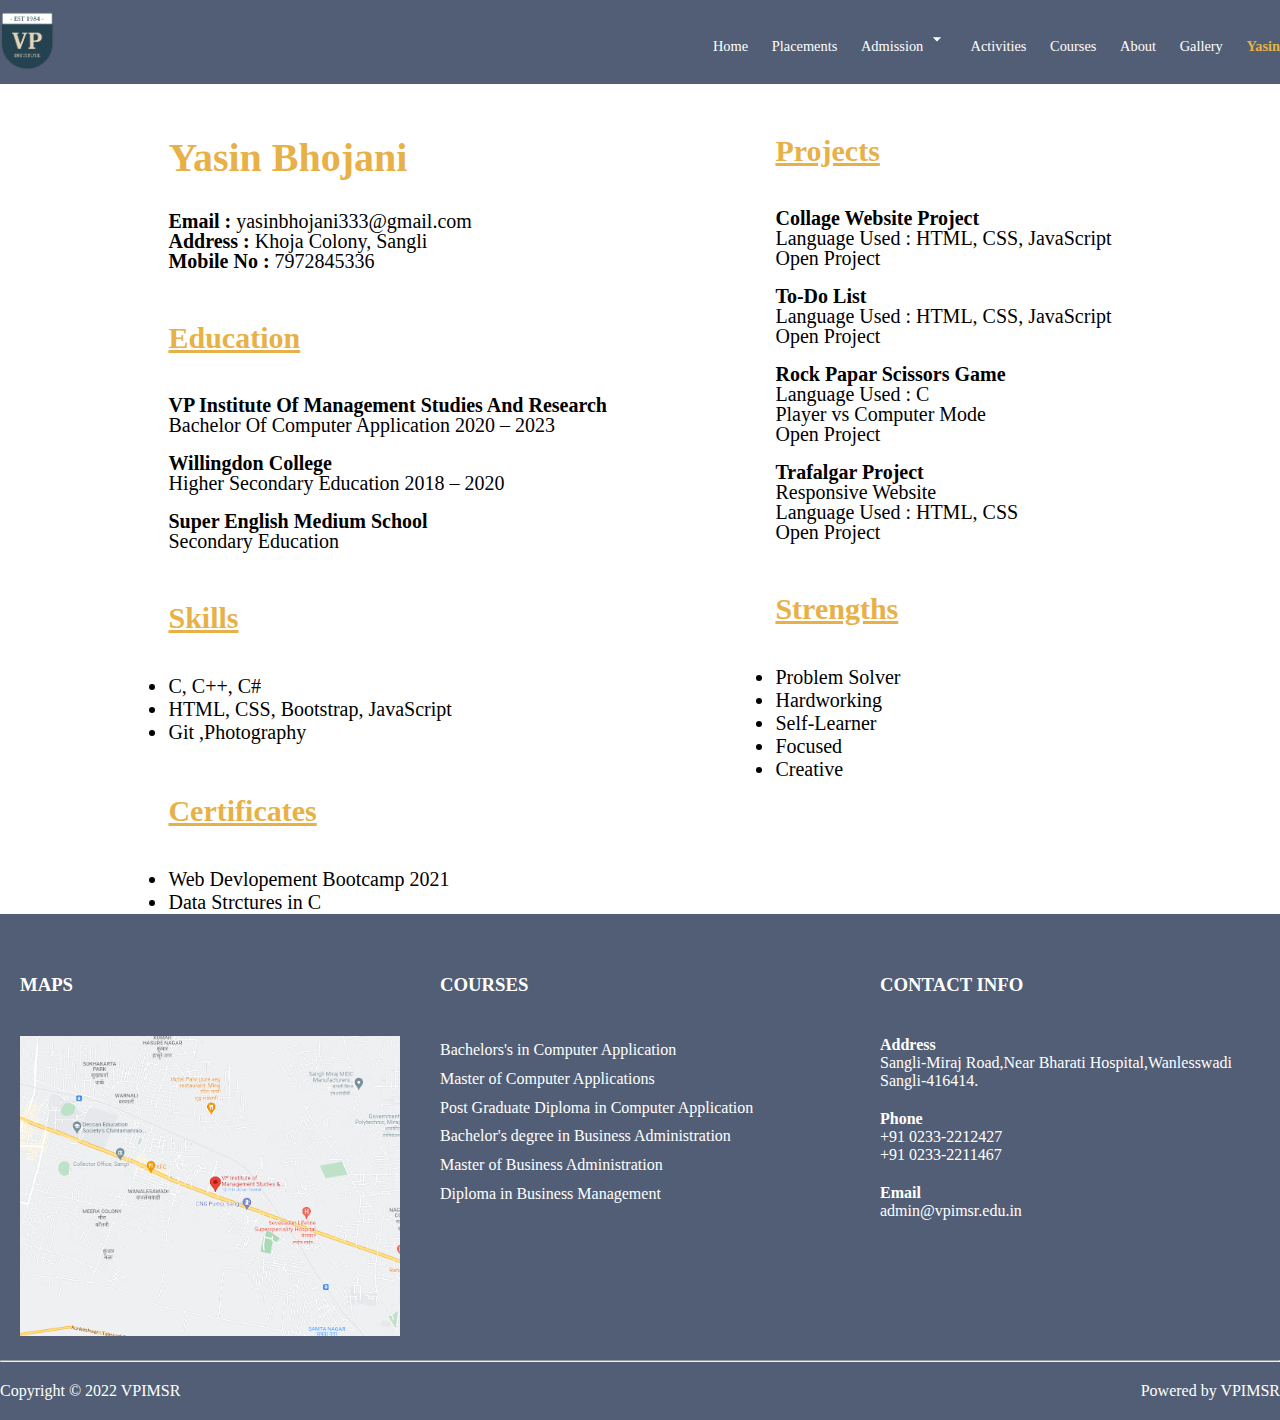
<file: yasin.html>
<!DOCTYPE html>
<html lang="en">

<head>
    <meta charset="UTF-8" />
    <meta http-equiv="X-UA-Compatible" content="IE=edge" />
    <meta name="viewport" content="width=device-width, initial-scale=1.0" />
    <title>VPIMSR</title>
    <link rel="icon" type="image/x-icon" href="src/logo.png" />

    <!-- Bootstrap -->
    <link href="https://cdn.jsdelivr.net/npm/bootstrap@5.1.3/dist/css/bootstrap.min.css" rel="stylesheet" integrity="sha384-1BmE4kWBq78iYhFldvKuhfTAU6auU8tT94WrHftjDbrCEXSU1oBoqyl2QvZ6jIW3" crossorigin="anonymous" />

    <!-- CSS -->
    <link rel="stylesheet" href="css/style.css" />
    <link rel="stylesheet" href="css/profile.css">

    <!-- JavaScript -->
    <script src="javascript/popup.js" defer></script>
    <script src="javascript/login.js" defer></script>
</head>

<body>
    <!-- Log In pop up
    <div class="popup">
        <section class="popupdata">
            <h1 class="popuph1">Welcome To VPIMSR</h1>
            <div class="popupdiv">
                <input type="text" placeholder="Username" class="popupinput" id="username_input" />
                <br />
                <input type="password" placeholder="Password" class="popupinput" id="password_input" />
                <br />
                <div id="message">hello</div>
                <button class="popupbut">Log In</button>
                <button class="popupbut" id="close">Close</button>
            </div>
        </section>
    </div> -->

    <div class="master-container">
        <header>
            <div class="container-lg">
                <div class="header-menu">
                    <a href="http://www.vpimsr.edu.in/" target="_blank">
                        <img src="src/logo.png" alt="" />
                    </a>
                    <ul class="header-menu-items">
                        <li><a href="index.html">Home</a></li>
                        <li><a href="placement.html">Placements</a></li>
                        <div class="dropdown-container">
                            <li><a href="" class="dropdown-btn">Admission
                                <img src="src/arrow_drop_down.svg" alt="" class="arrow-down">
                            </a></li>
                            <div class="dropdown">
                                <a href="enquiry.html">Enquiry Form</a>
                                <a href="">Payment</a>
                                <a href="fees.html">Courses Fees</a>
                            </div>
                        </div>
                        <li><a href="">Activities</a></li>
                        <li><a href="">Courses</a></li>
                        <li><a href="about.html">About</a></li>
                        <li><a href="gallery.html">Gallery</a></li>
                        <li><a id="profile">Yasin</a></li>
                    </ul>
                </div>
            </div>
        </header>
        <div class="paper container-lg">
            <section>
                <div>
                    <div class="resume">
                        <h1>Yasin Bhojani</h1>
                        <p> <b>Email : </b> yasinbhojani333@gmail.com</p>
                        <p> <b>Address : </b> Khoja Colony, Sangli</p>
                        <p> <b>Mobile No : </b> 7972845336 </p>
                    </div>
                    <div class="resume">
                        <h2>Education</h2>
                        <p> <b>VP Institute Of Management Studies And Research</b> </p>
                        <p>Bachelor Of Computer Application 2020 – 2023</p>
                        <br>
                        <p> <b>Willingdon College </b> </p>
                        <p>Higher Secondary Education 2018 – 2020
                        </p>
                        <br>
                        <p> <b>Super English Medium School </b> </p>
                        <p>Secondary Education</p>
                    </div>
                    <div class="resume">
                        <h2>Skills</h2>
                        <ul>
                            <li>C, C++, C#</li>
                            <li>HTML, CSS, Bootstrap, JavaScript</li>
                            <li>Git ,Photography</li>
                        </ul>
                    </div>
                    <div class="resume">
                        <h2>Certificates</h2>
                        <ul>
                            <li>Web Devlopement Bootcamp 2021</li>
                            <li>Data Strctures in C</li>
                        </ul>
                    </div>
                </div>
            </section>
            <section>
                <div>
                    <div class="resume">
                        <h2>Projects</h2>
                        <p> <b>Collage Website Project</b> </p>
                        <p> Language Used : HTML, CSS, JavaScript</p>
                        <p> <a href="https://github.com/yasinbhojani/MiniProjectNew" target="_blank">Open Project</a></p>
                        <br>
                        <p> <b>To-Do List</b> </p>
                        <p> Language Used : HTML, CSS, JavaScript</p>
                        <p> <a href="https://github.com/yasinbhojani/todo-list" target="_blank">Open Project</a></p>
                        <br>
                        <p> <b>Rock Papar Scissors Game</b> </p>
                        <p> Language Used : C</p>
                        <p>Player vs Computer Mode</p>
                        <p> <a href="https://github.com/yasinbhojani/RockPaperScissors" target="_blank">Open Project</a></p>
                        <br>
                        <p> <b>Trafalgar Project</b> </p>
                        <p>Responsive Website</p>
                        <p> Language Used : HTML, CSS</p>
                        <p> <a href="https://github.com/yasinbhojani/trafalgar-project" target="_blank">Open Project</a></p>
                    </div>
                    <div class="resume">
                        <h2>Strengths</h2>
                        <ul>
                            <li>Problem Solver</li>
                            <li>Hardworking</li>
                            <li>Self-Learner</li>
                            <li>Focused</li>
                            <li>Creative</li>
                        </ul>
                    </div>
                </div>
            </section>
        </div>
        <footer>
            <div class="container-lg footer-container">
                <section class="map">
                    <h3 class="heading">Maps</h3>
                    <div class="map-container">
                        <a href="https://www.google.com/maps/place/V.P.+Institute+of+Management+Studies+%26+Research/@16.841187,74.6210434,14.75z/data=!4m5!3m4!1s0x3bc1225e591c9b77:0x281f0db03fdc162d!8m2!3d16.8401904!4d74.6194138" target="blank">
                            <img src="src/map.png" alt="" />
                        </a>
                    </div>
                </section>

                <section class="courses-footer">
                    <h3 class="heading">Courses</h3>
                    <div class="courses-list">
                        <a href="">Bachelors's in Computer Application</a>
                        <a href="">Master of Computer Applications</a>
                        <a href="">Post Graduate Diploma in Computer Application</a>
                        <a href="">Bachelor's degree in Business Administration</a>
                        <a href="">Master of Business Administration</a>
                        <a href="">Diploma in Business Management</a>
                    </div>
                </section>

                <section class="contact-info">
                    <h3 class="heading">contact info</h3>
                    <div class="contact-container">
                        <div class="adress">
                            <span>Address</span><br /> Sangli-Miraj Road,Near Bharati Hospital,Wanlesswadi Sangli-416414.
                        </div>
                        <div class="phone">
                            <span>Phone</span><br /> +91 0233-2212427 <br /> +91 0233-2211467
                        </div>
                        <div class="email">
                            <span>Email</span><br />
                            <a href="mailto:admin@vpimsr.edu.in">admin@vpimsr.edu.in</a>
                        </div>
                    </div>
                </section>
            </div>

            <hr class="hor-line" />

            <div class="container-lg copyright-container">
                <div id="copyright">
                    <div>Copyright &copy; 2022 VPIMSR</div>
                    <div>Powered by VPIMSR</div>
                </div>
            </div>
        </footer>
    </div>

    <!-- Bootstrap (Do not touch) -->
    <script src="https://cdn.jsdelivr.net/npm/bootstrap@5.1.3/dist/js/bootstrap.bundle.min.js" integrity="sha384-ka7Sk0Gln4gmtz2MlQnikT1wXgYsOg+OMhuP+IlRH9sENBO0LRn5q+8nbTov4+1p" crossorigin="anonymous"></script>
</body>

</html>
</file>
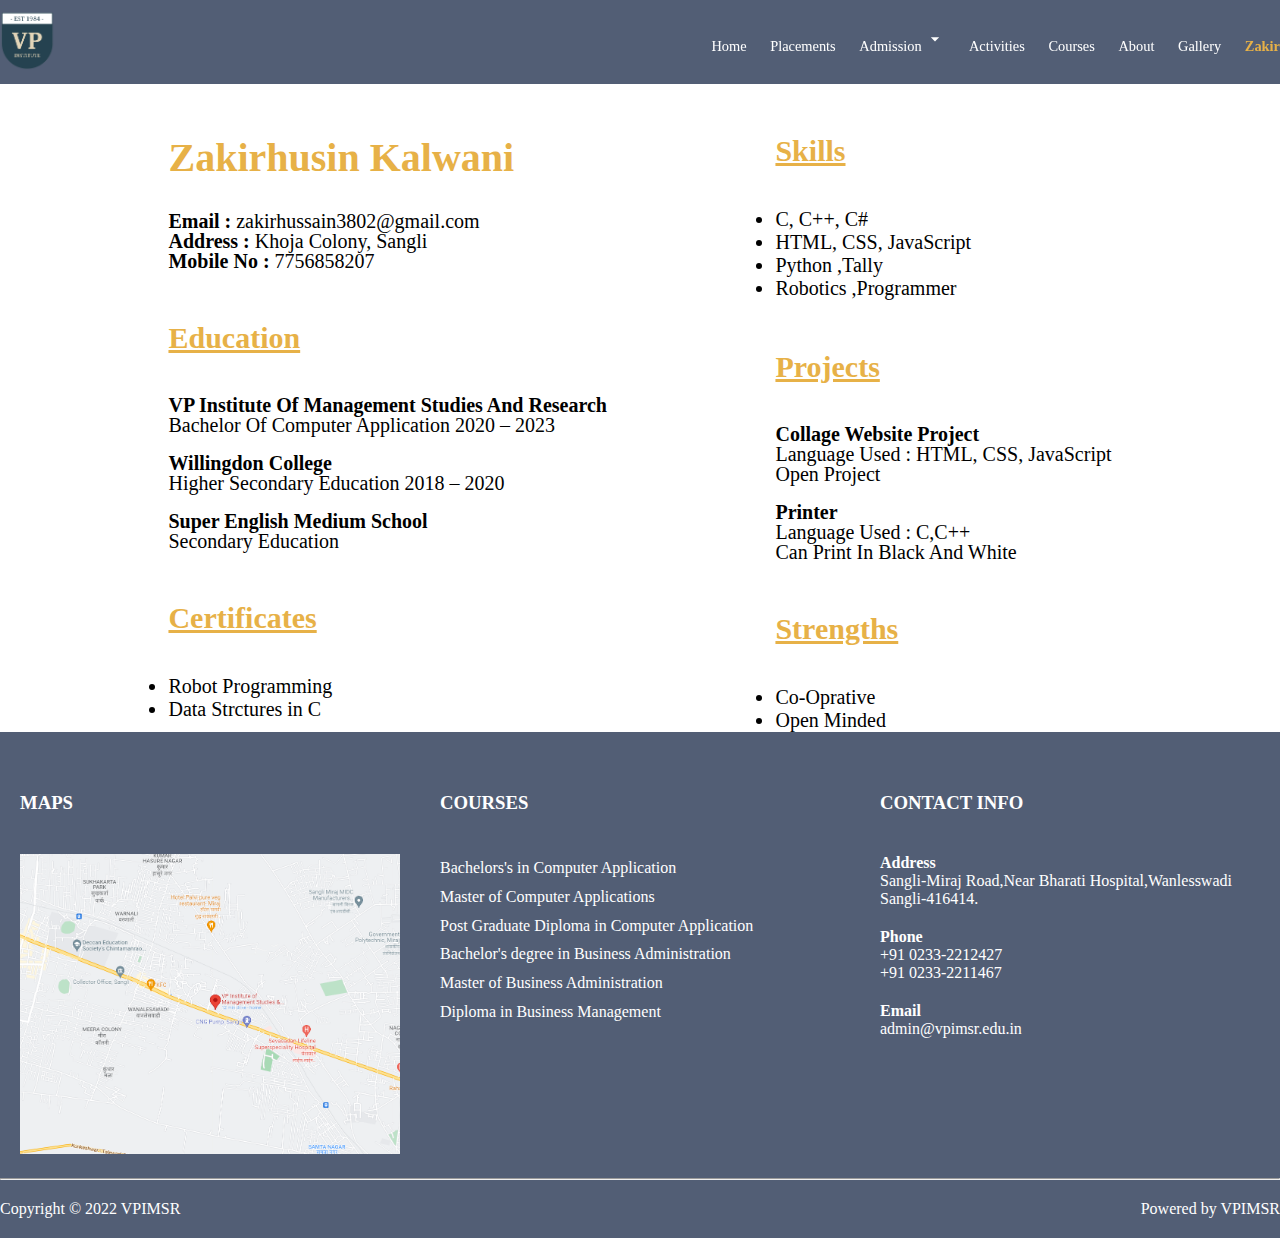
<file: zakir.html>
<!DOCTYPE html>
<html lang="en">

<head>
    <meta charset="UTF-8" />
    <meta http-equiv="X-UA-Compatible" content="IE=edge" />
    <meta name="viewport" content="width=device-width, initial-scale=1.0" />
    <title>VPIMSR</title>
    <link rel="icon" type="image/x-icon" href="src/logo.png" />

    <!-- Bootstrap -->
    <link href="https://cdn.jsdelivr.net/npm/bootstrap@5.1.3/dist/css/bootstrap.min.css" rel="stylesheet" integrity="sha384-1BmE4kWBq78iYhFldvKuhfTAU6auU8tT94WrHftjDbrCEXSU1oBoqyl2QvZ6jIW3" crossorigin="anonymous" />

    <!-- CSS -->
    <link rel="stylesheet" href="css/style.css" />
    <link rel="stylesheet" href="css/profile.css">

    <!-- JavaScript -->
    <script src="javascript/popup.js" defer></script>
    <script src="javascript/login.js" defer></script>
</head>

<body>
    <!-- Log In pop up
    <div class="popup">
        <section class="popupdata">
            <h1 class="popuph1">Welcome To VPIMSR</h1>
            <div class="popupdiv">
                <input type="text" placeholder="Username" class="popupinput" id="username_input" />
                <br />
                <input type="password" placeholder="Password" class="popupinput" id="password_input" />
                <br />
                <div id="message">hello</div>
                <button class="popupbut">Log In</button>
                <button class="popupbut" id="close">Close</button>
            </div>
        </section>
    </div> -->

    <div class="master-container">
        <header>
            <div class="container-lg">
                <div class="header-menu">
                    <a href="http://www.vpimsr.edu.in/" target="_blank">
                        <img src="src/logo.png" alt="" />
                    </a>
                    <ul class="header-menu-items">
                        <li><a href="index.html">Home</a></li>
                        <li><a href="placement.html">Placements</a></li>
                        <div class="dropdown-container">
                            <li><a href="" class="dropdown-btn">Admission
                                <img src="src/arrow_drop_down.svg" alt="" class="arrow-down">
                            </a></li>
                            <div class="dropdown">
                                <a href="enquiry.html">Enquiry Form</a>
                                <a href="">Payment</a>
                                <a href="fees.html">Courses Fees</a>
                            </div>
                        </div>
                        <li><a href="">Activities</a></li>
                        <li><a href="">Courses</a></li>
                        <li><a href="about.html">About</a></li>
                        <li><a href="gallery.html">Gallery</a></li>
                        <li><a id="profile">Zakir</a></li>
                    </ul>
                </div>
            </div>
        </header>
        <div class="paper container-lg">
            <section>
                <div>
                    <div class="resume">
                        <h1>Zakirhusin Kalwani</h1>
                        <p> <b>Email : </b> zakirhussain3802@gmail.com</p>
                        <p> <b>Address : </b> Khoja Colony, Sangli</p>
                        <p> <b>Mobile No : </b> 7756858207 </p>
                    </div>
                    <div class="resume">
                        <h2>Education</h2>
                        <p> <b>VP Institute Of Management Studies And Research</b> </p>
                        <p>Bachelor Of Computer Application 2020 – 2023</p>
                        <br>
                        <p> <b>Willingdon College </b> </p>
                        <p>Higher Secondary Education 2018 – 2020
                        </p>
                        <br>
                        <p> <b>Super English Medium School </b> </p>
                        <p>Secondary Education</p>
                    </div>
                    <div class="resume">
                        <h2>Certificates</h2>
                        <ul>
                            <li>Robot Programming</li>
                            <li>Data Strctures in C</li>
                        </ul>
                    </div>
                </div>
            </section>
            <section>
                <div>
                    <div class="resume">
                        <h2>Skills</h2>
                        <ul>
                            <li>C, C++, C#</li>
                            <li>HTML, CSS, JavaScript</li>
                            <li>Python ,Tally</li>
                            <li>Robotics ,Programmer</li>
                        </ul>
                    </div>
                    <div class="resume">
                        <h2>Projects</h2>
                        <p> <b>Collage Website Project</b> </p>
                        <p> Language Used : HTML, CSS, JavaScript</p>
                        <p> <a href="https://github.com/yasinbhojani/MiniProjectNew" target="_blank">Open Project</a></p>
                        <br>
                        <p><b>Printer</b></p>
                        <p> Language Used : C,C++</p>
                        <p> Can Print In Black And White</p>
                    </div>
                    <div class="resume">
                        <h2>Strengths</h2>
                        <ul>
                            <li>Co-Oprative</li>
                            <li>Open Minded</li>
                        </ul>
                    </div>
                </div>
            </section>
        </div>
        <footer>
            <div class="container-lg footer-container">
                <section class="map">
                    <h3 class="heading">Maps</h3>
                    <div class="map-container">
                        <a href="https://www.google.com/maps/place/V.P.+Institute+of+Management+Studies+%26+Research/@16.841187,74.6210434,14.75z/data=!4m5!3m4!1s0x3bc1225e591c9b77:0x281f0db03fdc162d!8m2!3d16.8401904!4d74.6194138" target="blank">
                            <img src="src/map.png" alt="" />
                        </a>
                    </div>
                </section>

                <section class="courses-footer">
                    <h3 class="heading">Courses</h3>
                    <div class="courses-list">
                        <a href="">Bachelors's in Computer Application</a>
                        <a href="">Master of Computer Applications</a>
                        <a href="">Post Graduate Diploma in Computer Application</a>
                        <a href="">Bachelor's degree in Business Administration</a>
                        <a href="">Master of Business Administration</a>
                        <a href="">Diploma in Business Management</a>
                    </div>
                </section>

                <section class="contact-info">
                    <h3 class="heading">contact info</h3>
                    <div class="contact-container">
                        <div class="adress">
                            <span>Address</span><br /> Sangli-Miraj Road,Near Bharati Hospital,Wanlesswadi Sangli-416414.
                        </div>
                        <div class="phone">
                            <span>Phone</span><br /> +91 0233-2212427 <br /> +91 0233-2211467
                        </div>
                        <div class="email">
                            <span>Email</span><br />
                            <a href="mailto:admin@vpimsr.edu.in">admin@vpimsr.edu.in</a>
                        </div>
                    </div>
                </section>
            </div>

            <hr class="hor-line" />

            <div class="container-lg copyright-container">
                <div id="copyright">
                    <div>Copyright &copy; 2022 VPIMSR</div>
                    <div>Powered by VPIMSR</div>
                </div>
            </div>
        </footer>
    </div>

    <!-- Bootstrap (Do not touch) -->
    <script src="https://cdn.jsdelivr.net/npm/bootstrap@5.1.3/dist/js/bootstrap.bundle.min.js" integrity="sha384-ka7Sk0Gln4gmtz2MlQnikT1wXgYsOg+OMhuP+IlRH9sENBO0LRn5q+8nbTov4+1p" crossorigin="anonymous"></script>
</body>

</html>
</file>
<file: css/style.css>
:root {
  --gray: #525e75;
  --gold: #e7b147;
}

* {
  margin: 0;
  padding: 0;
}



/* Popup */

.popup {
  position: fixed;
  top: 50%;
  left: 50%;
  transform: translate(-50%, -50%);
  height: 100vh;
  display: none;
  flex-direction: row;
  justify-content: center;
  align-items: center;
  z-index: 3;
}

.popupdata {
  background-color: white;
  height: 470px;
  width: 600px;
  border-radius: 10px;
  margin: auto;
  box-shadow: 10px 11px 20px 6px rgba(0, 0, 0, 0.21);
}

.popuph1 {
  width: 100%;
  text-align: center;
  padding-top: 40px;
  font-weight: 700;
  margin-bottom: 50px;
}

.popupdiv {
  display: flex;
  flex-direction: column;
}

.popupinput {
  width: 60%;
  height: 50px;
  margin: auto;
  border: none;
  border-bottom: 3px solid #525e75;
  font-size: 20px;
  outline: none;
}

.popupbut {
  width: 60%;
  margin: auto;
  margin-top: 30px;
  height: 40px;
  background-color: #e7b147;
  color: white;
  border: none;
  font-size: 20px;
  letter-spacing: 2px;
}

.popupbut:hover {
  background-color: #d1a242;
}

#message {
  text-align: center;
  font-size: 0.9rem;
  opacity: 0;
}

/* Dropdown */

.dropdown-container {
  display: inline-block;
  position: relative;
}

.dropdown-container:hover .dropdown,
.dropdown-container:active .dropdown {
  display: block;
}

.dropdown {
  display: none;
  position: absolute;
  background-color: white;
  min-width: 150px;
  border-radius: 5px;
  box-shadow: 10px 11px 20px 6px rgba(0, 0, 0, 0.21);
  overflow: hidden;
  z-index: 1;
}

.dropdown-container .dropdown a:last-child {
  border-bottom: none;
}

.dropdown-container .dropdown a {
  display: block;
  width: 100%;
  margin: 0 !important;
  padding: 15px 10px;
  border-bottom: 1px solid black;
  color: black !important;
  text-decoration: none;
  transition: 0.2s background-color;
}

.dropdown-container .dropdown a:hover {
  background-color: #f1f1f1;
}

.dropdown-container .arrow-down{
  margin-bottom: 2px;
  width: 20px;
  height: 20px;
}

/* Header */

header {
  background-color: var(--gray);
  position: sticky;
  top: 0;
  right: 0;
  z-index: 35;
}

.header-menu {
  padding: 10px 0;
  display: flex;
  justify-content: space-between;
  align-items: center;
}

.header-menu img {
  height: 60px;
}

.header-menu .header-menu-items {
  display: inline-block;
  margin: 0;
  font-size: 0.9rem;
}

.header-menu .header-menu-items li {
  display: inline-block;
  margin-left: 20px;
}

.header-menu .header-menu-items li a {
  text-decoration: none;
  color: white;
  transition: 0.2s all;
}

.header-menu .header-menu-items li .active {
  border-bottom: 3px solid var(--gold);
  padding-bottom: 28.9px;
  position: relative;
  z-index: 0;
}

.header-menu .header-menu-items li a:hover {
  color: var(--gold);
}

#profile {
  background: transparent;
  border: none;
  cursor: pointer;
}

.header-menu .header-menu-items #profile {
  font-weight: bold;
  color: var(--gold);
}

.header-menu .header-menu-items #profile:hover {
  text-decoration: underline;
}

/* Main Content */

main {
  background-image: linear-gradient(rgba(4, 9, 30, 0.7), rgba(4, 9, 30, 0.7)),
    url(../src/college/left-garden.jpg);
  background-repeat: no-repeat;
  background-size: 100%;
  height: 90vh;
  background-position: center;
  display: flex;
  align-items: center;
  user-select: none;
  animation: background-image 1s ease-in-out;
}

main .main-title {
  display: flex;
  flex-direction: column;
  justify-content: center;
  align-items: center;
}

main .main-title span {
  display: block;
  font-size: 3rem;
  text-transform: uppercase;
  font-weight: 700;
  color: white;
  line-height: 1;
}

main .main-title .vp-text {
  font-size: 5rem;
}

/* Courses */

.courses-title {
  display: flex;
  flex-direction: column;
  align-items: center;
  margin: 100px 0 0 0;
}

.courses-title span {
  display: block;
  font-size: 2rem;
  font-weight: bold;
}

.line {
  height: 3px;
  width: 100px;
  background-color: var(--gray);
  margin: 10px 0;
}

.courses {
  margin-top: 40px;
  display: flex;
  flex-direction: column;
}

.sub-courses {
  display: flex;
  flex-direction: row;
  justify-content: space-around;
}

.courses-card {
  width: 25%;
  padding: 20px;
  margin: 30px 0;
  display: flex;
  flex-direction: column;
  align-items: center;
  cursor: pointer;
  user-select: none;
  box-shadow: 10px 11px 20px 6px rgba(0, 0, 0, 0.21);
  border-radius: 5px;
}

.courses-card img {
  height: 150px;
  width: 150px;
  margin: 0 0 30px 0;
}

.courses-card .courses-card-info h3 {
  color: var(--gray);
  font-weight: bold;
}

.courses-card .courses-card-info p {
  font-size: 0.8rem;
}

.courses-btn-container {
  text-align: center;
}

.gray-btn {
  margin: 30px 0;
  border: none;
  padding: 10px 15px;
  background-color: transparent;
  border: 1px solid var(--gray);
  box-sizing: border-box;
  transition: 0.3s all;
  border-radius: 3px;
}

.gray-btn:hover,
.gray-btn:active {
  background-color: var(--gray);
  color: white;
  cursor: pointer;
}

/* Principal Comment */

.comment {
  background-color: #525e7522;
  height: 350px;
  text-align: center;
}

.comment h1 {
  margin: auto;
  text-align: center;
  color: #525e75;
  font-weight: 100;
  font-family: "Times New Roman", Times, serif;
  width: 570px;
  font-size: 35px;
}

.comment img {
  margin: 15px;
}

.comment .comment-img {
  border-radius: 150px;
  margin: 15px;
}

.comment p {
  color: var(--gray);
  font-size: 15px;
  font-weight: 500px;
}

/* Mission & Vision */

.Vision > div,
.Mission > div {
  height: 350px;
  width: 100%;
  display: flex;
  flex-direction: row;
  justify-content: space-between;
}

.Vision img {
  margin: 30px;
  border-radius: 15px 50px;
  margin-left: 100px;
}

.Vision h1,
.Mission h1 {
  margin: 30px;
  margin-top: 80px;
  margin-bottom: 0px;
  width: 400px;
  color: var(--gray);
  font-size: 35px;
}

.Vision p,
.Mission p {
  margin: 30px;
  width: 400px;
}

.Mission {
  background-color: #525e7522;
  width: 100%;
}

.Mission img {
  margin: 30px;
  border-radius: 15px 50px 30px 5px;
  margin-right: 100px;
}

.Mission h1 {
  margin-top: 50px;
}

.mission-div {
  display: flex;
  flex-direction: column;
  align-items: flex-end;
}

/* Footer */

footer {
  background-color: var(--gray);
  padding: 40px 0 20px 0;
}

footer > .footer-container {
  display: flex;
  justify-content: space-evenly;
}

footer > div > section {
  display: flex;
  flex-direction: column;
  margin: 0 20px;
  width: 33%;
}

footer .heading {
  color: white;
  display: block;
  margin: 20px 0;
  text-transform: uppercase;
  font-weight: bold;
}

.map-container {
  margin-top: 20px;
  overflow: hidden;
}

.map img {
  object-fit: cover;
  height: 300px;
  width: 100%;
  transition: 0.3s transform;
}

.map img:hover {
  transform: scale(130%);
}

.courses-footer .courses-list {
  width: 400px;
  margin-top: 20px;
}

.courses-footer .courses-list a {
  display: block;
  text-decoration: none;
  color: white;
  transition: 0.2s all;
  line-height: 1.8;
}

.courses-footer .courses-list a:hover,
.contact-info .contact-container .email a:hover {
  color: var(--gold);
}

.contact-info .contact-container div {
  color: white;
  margin-top: 20px;
}

.contact-info .contact-container div span {
  font-weight: bold;
}

.contact-info .contact-container .email a {
  color: white;
  text-decoration: none;
  transition: all 0.2s;
}

/* Copyright */

.hor-line {
  color: white;
  size: 50px !important;
  margin: 20px 0;
}

#copyright {
  color: white;
  display: flex;
  justify-content: space-between;
  align-items: center;
}
</file>
<file: css/about.css>
p {
    font-size: 18px;
    margin-bottom: 30px;
}

.image img {
    margin-top: 50px;
}

.image {
    display: flex;
    flex-direction: row;
    justify-content: center;
}

.prof h3 {
    color: #e7b147;
    text-align: center;
    margin-top: 10px;
    margin-bottom: 30px;
}

.title {
    color: #525e75;
    text-decoration: underline;
    text-align: start;
}

.inforation span {
    margin-left: 50px;
}
</file>
<file: css/enquiry.css>
/* Global */

:root {
  --gray: #525e75;
  --gold: #e7b147;
  --red: #ff4444;
}

* {
  margin: 0;
  padding: 0;
}

/* Admission Form */

.admission-form {
  padding: 40px 0;
  width: 70%;
  margin: 0 auto;
}

form {
  margin: 30px 0;
}

.admission-form .form-heading {
  display: flex;
  flex-direction: column;
  align-items: center;
}

.form-section-heading {
  background: #525e7522;
  text-transform: uppercase;
  padding: 6px;
  font-size: 1.2rem;
  color: var(--gray);
  margin-top: 50px;
}

.admission-form label {
  font-size: 0.8rem;
  font-weight: 600;
}

.admission-form input {
  font-size: 0.8rem;
  padding: 5px 10px;
  margin: 5px 0px;
  border: 1px solid black;
  border-radius: 2px;
  outline: none;
}

.form-one-line-container {
  margin: 15px 0;
  display: flex;
}

.form-el-container {
  display: flex;
  flex-direction: column;
  width: 100%;
  padding: 0px 2.5px;
  margin: 0px 5px;
}

.form-el-container > .name-container {
  display: flex;
  justify-content: space-between;
}

.form-el-container > .name-container > input {
  width: 33%;
  margin: 5px 15px 0px 0px;
}

.form-el-container > .name-container > input:last-child {
  margin: 0;
}

.gender {
  margin-top: 10px;
  display: flex;
  align-items: center;
}

.gender input {
  margin-right: 5px;
}

.gender label {
  margin-right: 15px;
  font-weight: normal;
}

.enquiry-info select {
  height: 31.2px;
  width: 100%;
}

.enquiry-info label {
  margin-bottom: 5px;
}

.enquiry-info textarea {
  padding: 5px;
  font-size: 1rem;
  min-height: 150px;
}

.form-btn-container {
  text-align: center;
}

.form-btn-container .form-btn {
  width: 110px;
  margin: 30px 5px;
  font-weight: 500;
}

.form-btn-red {
  color: var(--red);
  border: 1px solid var(--red);
}

.form-btn-red:hover,
.form-btn-red:active {
  background-color: var(--red);
  color: white;
}
</file>
<file: css/fees.css>
.fees-detail-heading{
  display: flex;
  flex-direction:column;
  align-items: center;
  margin: 40px 0;
}

table{
  margin: 0 auto 50px;
  width: 60%;
}

td{
  border: 1px solid black;
  padding: 7px;
}

thead tr td {
  font-weight: bold;
}

thead tr td:nth-child(1) {
  width: 30%;
}

thead tr td:nth-child(2) {
  width: 35%;
}

thead tr td:nth-child(3) {
  width: 35%;
}
</file>
<file: css/gallery.css>
h1{
  text-align: center;  
  margin-bottom: 30px;
}
.image-heading{
  margin-top: 60px;
  display: flex;
  flex-direction: column;
  align-items: center;
}
.image-section {
  width: 100%;
  margin: 40px auto;
  display: flex;
  justify-content: space-between;
}

.image-section img {
  height: 200px;
  width: 300px;
  object-fit: cover;
  opacity: 0.9;
  transition: all 0.3s ease-in-out;
}

.image-section img:hover{
  opacity: 1;
}

.image-gallery{
  padding: 50px 0;
}

@media(min-width: 1300px) {
  .image-section{
    width: 90%;
  }
}
</file>
<file: css/placement.css>
/* Copnies Cards */

.courses {
    margin-top: 0px;
}

.sub-courses div {
    text-align: center;
    height: 150px;
    width: 25%;
    padding: 40px 20px;
    margin: 30px 0;
    box-shadow: 10px 11px 20px 6px rgba(0, 0, 0, 0.21);
    border-radius: 5px;
}

.sub-courses div p {
    text-align: left;
    width: 70%;
    margin: auto;
    margin-top: 10px;
}


/* Student Placement */

.placement {
    padding: 5px;
    display: flex;
    flex-direction: row;
    justify-content: space-evenly;
    width: 600px;
}

.placement img {
    margin-top: 10px;
}

.placement p {
    font-size: 20px;
}

.divideintwo {
    display: flex;
    flex-direction: row;
    justify-content: space-evenly;
}

@media only screen and (max-width: 1400px) {
    .divideintwo {
        flex-direction: column;
    }
    .placement {
        margin: 20px auto;
    }
}
</file>
<file: css/profile.css>
.resume h1 {
    color: #e7b147;
    margin: 50px 0px 30px 0px;
    font-size: 40px;
}

.resume p {
    line-height: 20px;
    font-size: 20px;
    width: 100%;
}

.resume h2 {
    color: #e7b147;
    text-decoration: underline;
    font-size: 30px;
    margin: 50px 0px 40px 0px;
}

.resume li {
    font-size: 20px;
    font-weight: 450;
}

.paper {
    display: flex;
    flex-direction: row;
    justify-content: space-evenly;
}

.resume a {
    color: black;
    text-decoration: none;
}

.resume a:hover {
    color: #e7b147;
}
</file>
